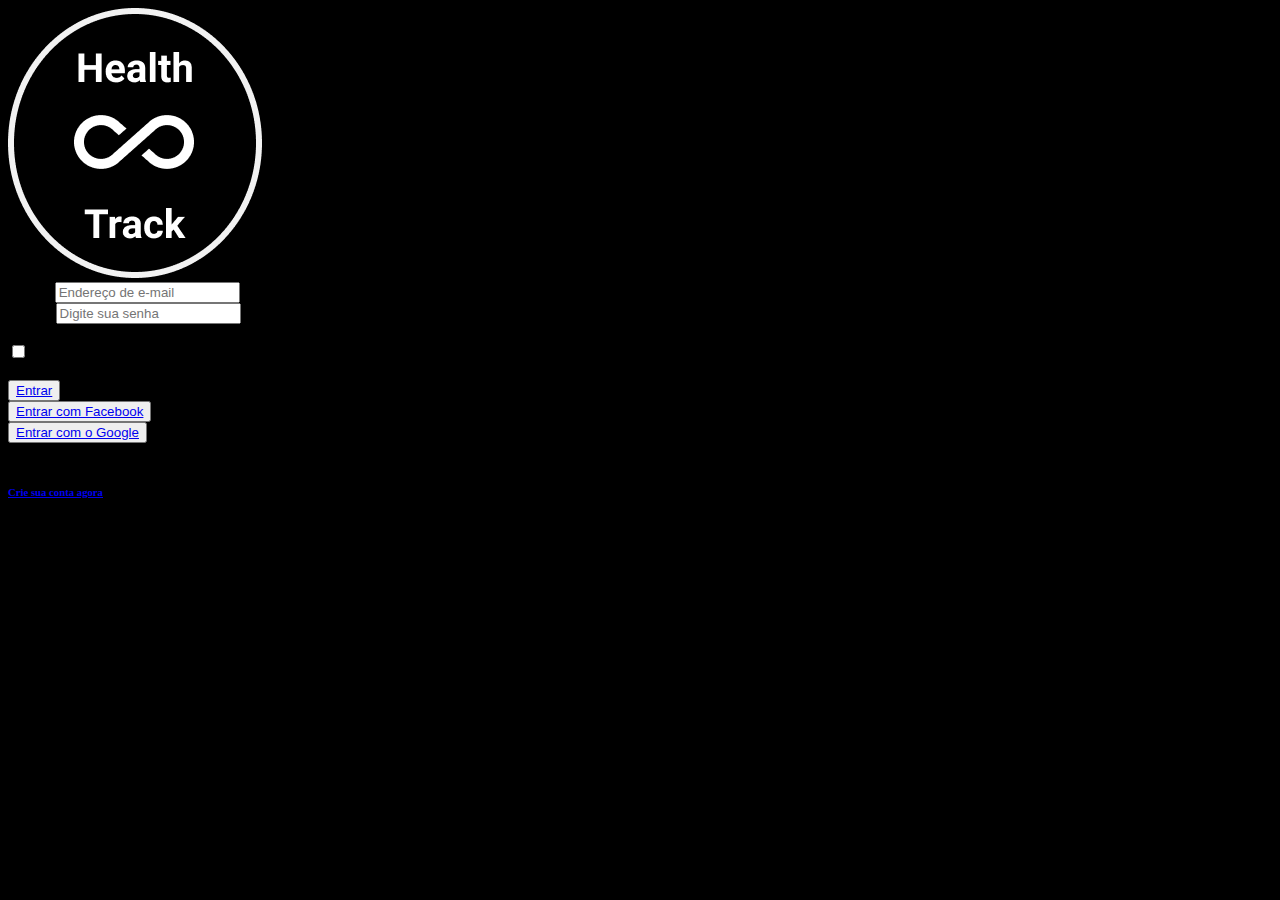
<file: index.html>
<!doctype html>
<html lang="pt-br">
  <head>
    <!-- Required meta tags -->
    <meta charset="utf-8">
    <meta name="viewport" content="width=device-width, initial-scale=1">

    <!-- Bootstrap CSS -->
    <link href="https://cdn.jsdelivr.net/npm/bootstrap@5.0.1/dist/css/bootstrap.min.css" rel="stylesheet" integrity="sha384-+0n0xVW2eSR5OomGNYDnhzAbDsOXxcvSN1TPprVMTNDbiYZCxYbOOl7+AMvyTG2x" crossorigin="anonymous">
    <link rel="stylesheet" href="/index.css">

    <title>Vivaz</title>
  </head>
  <body class="p-3 mb-2 bg-info text-white">
  
  

    <div class="container".text-primary>
    <img src="./unnamed.png" class="rounded mx-auto d-block" alt="Imagem responsiva"



    <form>
      <div>
        <div>
    <div class="mb-3">
          <label for="email">Email:</label>
          <input type="email" class="form-control" placeholder="Endereço de e-mail" id="email">
        </div>  

      <div>
          <label for="pwd">Senha:</label>
          <input type="password" class="form-control" placeholder="Digite sua senha" id="pwd">
      </div> 
    </div>   

    

      <br>
      
      <div>
        <label><input type="checkbox"> Lembrar</label>
      </div>
      
      <br>

    <div class="botoes">
     <div class="d-grid gap-2 col-6 mx-auto">

      <button type="entrar" class="btn btn-light btn-lg" ><a class="text-center text-bg-dark link-dark" href="./main.html">Entrar</button>
      <br>
      
      <button type="facebook" class="btn btn-primary btn-lg "><a class="text-center text-white" href="./emDesenvolvimento.html">Entrar com Facebook</button>
      <br>
      
      <button type="google" class="btn btn-primary btn-lg"><a class="text-center text-white" href="./emDesenvolvimento.html">Entrar com o Google</button>
      </div>
    </div>
    <br>
    

      
      <h6 class="text-center"><a href="./cadastro.html"><u >Crie sua conta agora</u></a></h6>

    </form>

    </div>  
    

    <!-- Optional JavaScript; choose one of the two! -->

    <!-- Option 1: Bootstrap Bundle with Popper -->
    <script src="https://cdn.jsdelivr.net/npm/bootstrap@5.0.1/dist/js/bootstrap.bundle.min.js" integrity="sha384-gtEjrD/SeCtmISkJkNUaaKMoLD0//ElJ19smozuHV6z3Iehds+3Ulb9Bn9Plx0x4" crossorigin="anonymous"></script>

    <!-- Option 2: Separate Popper and Bootstrap JS -->
    <!--
    <script src="https://cdn.jsdelivr.net/npm/@popperjs/core@2.9.2/dist/umd/popper.min.js" integrity="sha384-IQsoLXl5PILFhosVNubq5LC7Qb9DXgDA9i+tQ8Zj3iwWAwPtgFTxbJ8NT4GN1R8p" crossorigin="anonymous"></script>
    <script src="https://cdn.jsdelivr.net/npm/bootstrap@5.0.1/dist/js/bootstrap.min.js" integrity="sha384-Atwg2Pkwv9vp0ygtn1JAojH0nYbwNJLPhwyoVbhoPwBhjQPR5VtM2+xf0Uwh9KtT" crossorigin="anonymous"></script>
    -->
  </body>
</html>
</file>
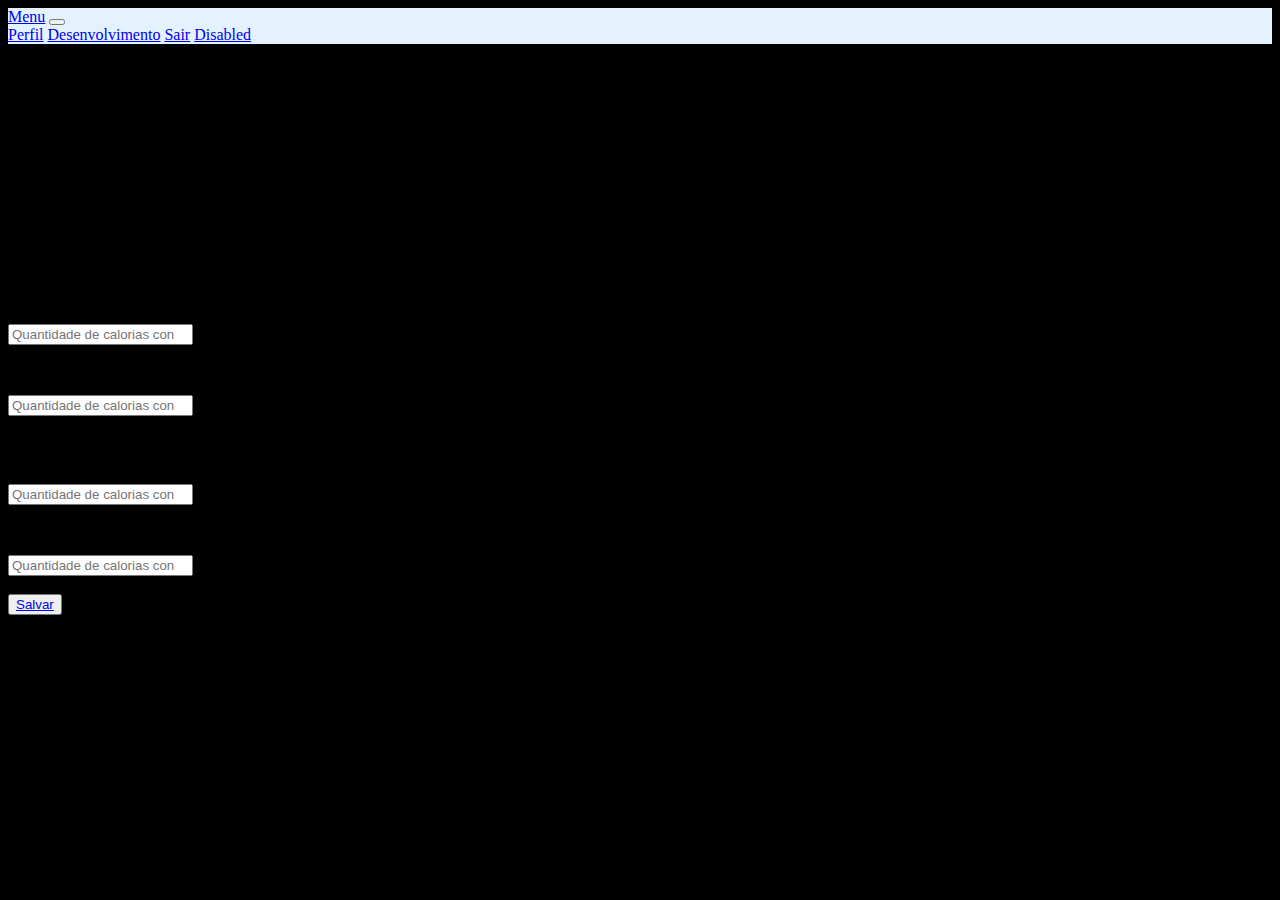
<file: cadastarDieta.html>
<!doctype html>
<html lang="pt-br">
  <head>
    <!-- Required meta tags -->
    <meta charset="utf-8">
    <meta name="viewport" content="width=device-width, initial-scale=1">

    <!-- Bootstrap CSS -->
    <link href="https://cdn.jsdelivr.net/npm/bootstrap@5.0.1/dist/css/bootstrap.min.css" rel="stylesheet" integrity="sha384-+0n0xVW2eSR5OomGNYDnhzAbDsOXxcvSN1TPprVMTNDbiYZCxYbOOl7+AMvyTG2x" crossorigin="anonymous">
    <link rel="stylesheet" href="/index.css">

    <title>Vivaz</title>
  </head>
  <body class="p-3 mb-2 bg-info text-white">
  
  

   
   


<nav class="navbar navbar-light" style="background-color: #e3f2fd; ">
 
  <div class="container-fluid ">
    <a class="navbar-brand" href="#">Menu</a>
    <button class="navbar-toggler" type="button" data-bs-toggle="collapse" data-bs-target="#navbarNavAltMarkup" aria-controls="navbarNavAltMarkup" aria-expanded="false" aria-label="Toggle navigation">
      <span class="navbar-toggler-icon"></span>
    </button>
    <div class="collapse navbar-collapse" id="navbarNavAltMarkup">
      <div class="navbar-nav">
        <a class="nav-link active" aria-current="page" href="./perfil.html">Perfil</a>
        <a class="nav-link" href="./emDesenvolvimentoNavbar.html">Desenvolvimento</a>
        <a class="nav-link" href="./index.html">Sair</a>
        <a class="nav-link disabled" href="#" tabindex="-1" aria-disabled="true">Disabled</a>
      </div>
    </div>
  </div>


</nav>


 <main>
                    <div class="container-fluid px-4">
                        <h1 class="mt-4 text-center">Cadastrar dieta</h1>
                        <ol class="breadcrumb mb-4">
                        
                        </ol>
                        <div class="row">
                            <div class="col-xl-3 col-md-6 " >
                                <div class="card bg-Light text-white mb-4">
                                    <div class="card-body text-black-50 text-center"> Estado</div>
                                    <a class="small text-white stretched-link" href="./main.html"></a>
                                    <div class="card-footer d-flex align-items-center justify-content-between">
                                        
                                        <div class="small text-white"><i class="fas fa-angle-right"></i></div>
                                    </div>
                                </div>
                            </div>
                            <div class="col-xl-3 col-md-6">
                                <div class="card bg-warning text-white mb-4">
                                    <div class="card-body text-center">Exercícios e dietas</div>
                                    <a class="small text-white stretched-link" href="./exercicioEDieta.html"></a>
                                    <div class="card-footer d-flex align-items-center justify-content-between">
                                    
                                        <div class="small text-white"><i class="fas fa-angle-right"></i></div>
                                    </div>
                                </div>
                            </div>
                            <div class="col-xl-3 col-md-6">
                                <div class="card bg-Light text-white mb-4">
                                    <div class="card-body text-center text-black-50">Sono e bem estar</div>
                                     <a class="small text-white stretched-link" href="./sonoEBemEstar.html"></a>
                                    <div class="card-footer d-flex align-items-center justify-content-between">
                                        
                                        <div class="small text-white"><i class="fas fa-angle-right"></i></div>
                                    </div>
                                </div>
                            </div>
                            <div class="col-xl-3 col-md-6">
                                <div class="card bg-Light text-white mb-4">
                                    <div class="card-body text-black-50 text-center">Ciclo</div>
                                     <a class="small text-white stretched-link" href="./ciclo.html"></a>
                                    <div class="card-footer d-flex align-items-center justify-content-between">
                                    
                                        <div class="small text-white"><i class="fas fa-angle-right"></i></div>
                                    </div>
                                </div>
                            </div>
                        </div>
                    

                         <h4 class="text-info text-center text-light">Registre aqui sua dieta</h4>  
                         <br>  
                           <div class="row text-info text-center">
                            <div class="col">
                            <p class="text-light">Quantas calorias de proteina ingeriu?</p>
                             <input type="number" class="form-control" placeholder="Quantidade de calorias consumida" aria-label="number">
                            </div>
                             <div class="col">
                             <p class="text-light">Quantas calorias de carboidratos ingeriu?</p>
                                 <input type="number" class="form-control" placeholder="Quantidade de calorias consumida" aria-label="number">
                             </div>
                        </div>
                        <br>
                          <div class="row text-info text-center">
                            <div class="col">
                            <p class="text-light">Quantas calorias de gordura ingeriu?</p>
                             <input type="number" class="form-control" placeholder="Quantidade de calorias consumida" aria-label="Quantidade de calorias consumida">
                            </div>
                             <div class="col">
                             <p class="text-light">Quantas calorias de fibra ingeriu?</p>
                                 <input type="number" class="form-control" placeholder="Quantidade de calorias consumida" aria-label="number">
                             </div>
                            
                        </div>
                            </div>
                        </div>
                        <br>
                        
                            <div class="d-grid gap-2">
                                 <button type="button" class="btn btn-primary"><a class="text-center text-white" href="./exercicioEDieta.html">Salvar</button>
                             </div>  
                    
</main>



    <!-- Optional JavaScript; choose one of the two! -->

    <!-- Option 1: Bootstrap Bundle with Popper -->
    <script src="https://cdn.jsdelivr.net/npm/bootstrap@5.0.1/dist/js/bootstrap.bundle.min.js" integrity="sha384-gtEjrD/SeCtmISkJkNUaaKMoLD0//ElJ19smozuHV6z3Iehds+3Ulb9Bn9Plx0x4" crossorigin="anonymous"></script>

    <!-- Option 2: Separate Popper and Bootstrap JS -->
    <!--
    <script src="https://cdn.jsdelivr.net/npm/@popperjs/core@2.9.2/dist/umd/popper.min.js" integrity="sha384-IQsoLXl5PILFhosVNubq5LC7Qb9DXgDA9i+tQ8Zj3iwWAwPtgFTxbJ8NT4GN1R8p" crossorigin="anonymous"></script>
    <script src="https://cdn.jsdelivr.net/npm/bootstrap@5.0.1/dist/js/bootstrap.min.js" integrity="sha384-Atwg2Pkwv9vp0ygtn1JAojH0nYbwNJLPhwyoVbhoPwBhjQPR5VtM2+xf0Uwh9KtT" crossorigin="anonymous"></script>
    -->
  </body>
</html>
</file>
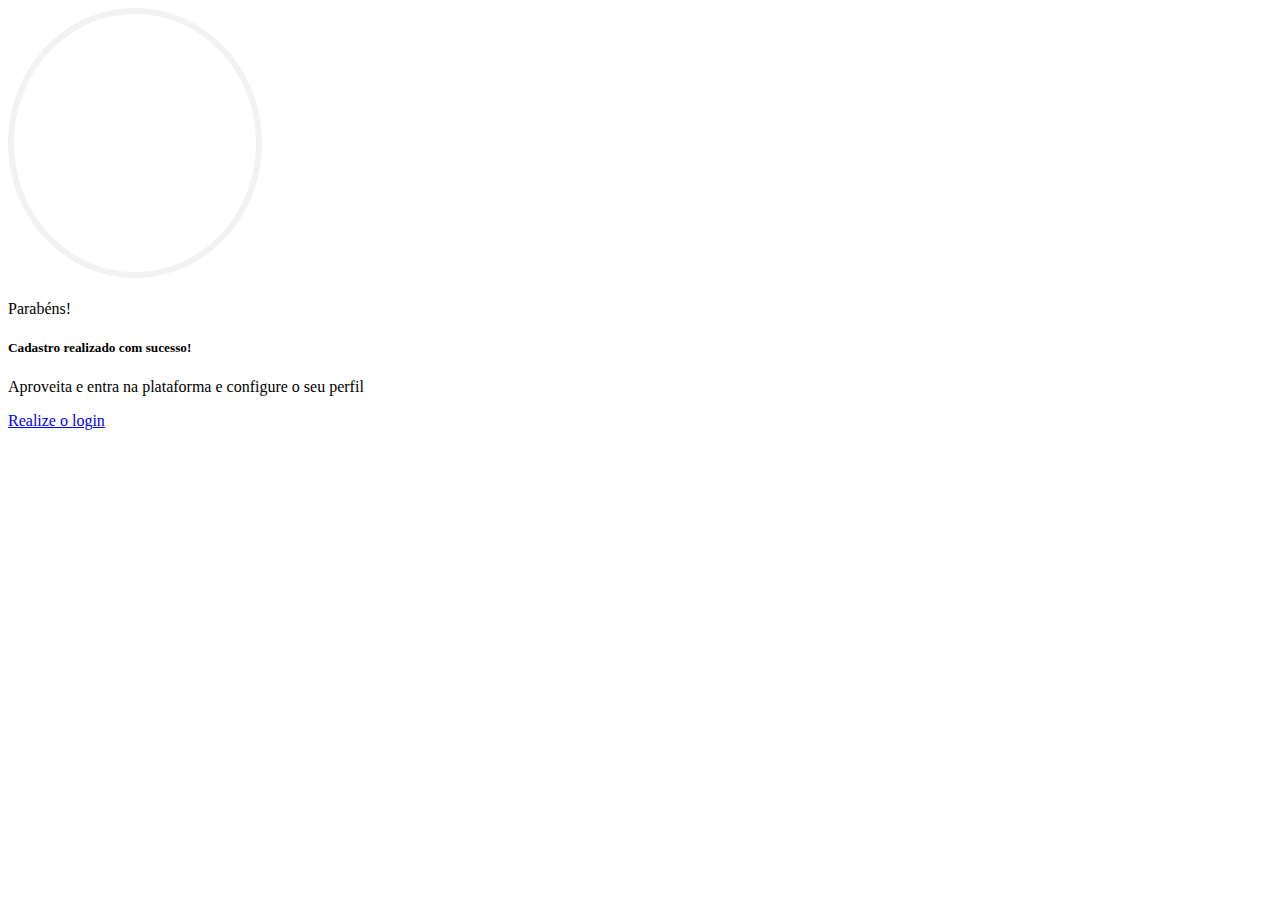
<file: cadastro-finalizado.html>
<!doctype html>
<html lang="pt-br">
  <head>
    <!-- Required meta tags -->
    <meta charset="utf-8">
    <meta name="viewport" content="width=device-width, initial-scale=1">

    <!-- Bootstrap CSS -->
    <link href="https://cdn.jsdelivr.net/npm/bootstrap@5.0.1/dist/css/bootstrap.min.css" rel="stylesheet" integrity="sha384-+0n0xVW2eSR5OomGNYDnhzAbDsOXxcvSN1TPprVMTNDbiYZCxYbOOl7+AMvyTG2x" crossorigin="anonymous">


    <title>Vivaz</title>
  </head>
  <body class="p-3 mb-2 bg-info text-white">
  
  

    <div class="container".text-primary>
    <img src="./unnamed.png" class="rounded mx-auto d-block" alt="Imagem responsiva"



 <div class="position-absolute top-0 start-0 translate-middle .text-info">
 <br>
    <div class="card text-center ">
    <br>
  <div class="card-header text-info">
    Parabéns!
  </div>
  <div class="card-body">
    <h5 class="card-title text-info"  >Cadastro realizado com sucesso!</h5>
    <p class="card-text text-info" >Aproveita e entra na plataforma e configure o seu perfil</p>
    <a href="./index.html" class="btn btn-primary">Realize o login</a>
  </div>
</div>   

    <!-- Optional JavaScript; choose one of the two! -->

    <!-- Option 1: Bootstrap Bundle with Popper -->
    <script src="https://cdn.jsdelivr.net/npm/bootstrap@5.0.1/dist/js/bootstrap.bundle.min.js" integrity="sha384-gtEjrD/SeCtmISkJkNUaaKMoLD0//ElJ19smozuHV6z3Iehds+3Ulb9Bn9Plx0x4" crossorigin="anonymous"></script>

    <!-- Option 2: Separate Popper and Bootstrap JS -->
    <!--
    <script src="https://cdn.jsdelivr.net/npm/@popperjs/core@2.9.2/dist/umd/popper.min.js" integrity="sha384-IQsoLXl5PILFhosVNubq5LC7Qb9DXgDA9i+tQ8Zj3iwWAwPtgFTxbJ8NT4GN1R8p" crossorigin="anonymous"></script>
    <script src="https://cdn.jsdelivr.net/npm/bootstrap@5.0.1/dist/js/bootstrap.min.js" integrity="sha384-Atwg2Pkwv9vp0ygtn1JAojH0nYbwNJLPhwyoVbhoPwBhjQPR5VtM2+xf0Uwh9KtT" crossorigin="anonymous"></script>
    -->
  </body>
</html>
</file>
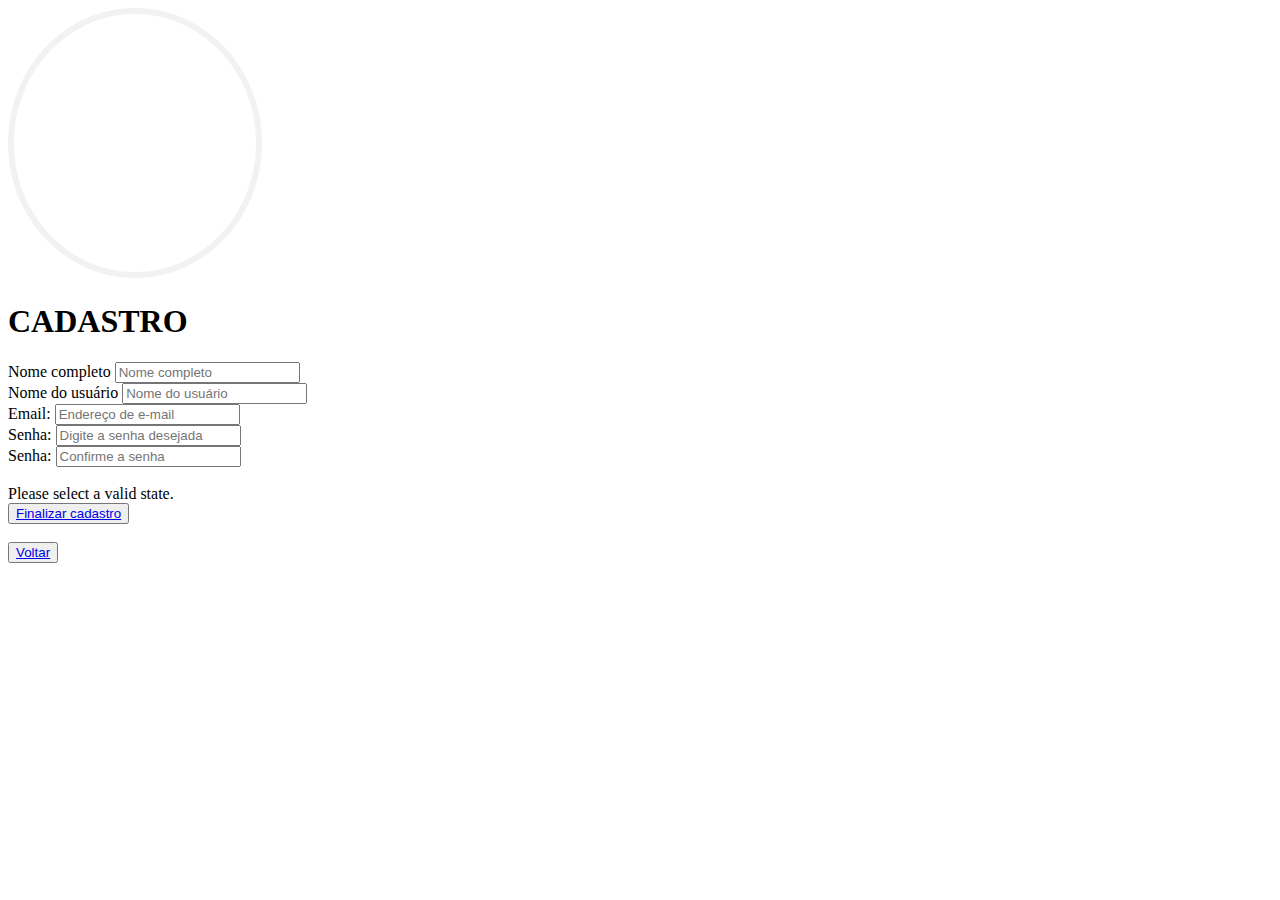
<file: cadastro.html>
<!doctype html>
<html lang="pt-br">
  <head>
    <!-- Required meta tags -->
    <meta charset="utf-8">
    <meta name="viewport" content="width=device-width, initial-scale=1">

    <!-- Bootstrap CSS -->
    <link href="https://cdn.jsdelivr.net/npm/bootstrap@5.0.1/dist/css/bootstrap.min.css" rel="stylesheet" integrity="sha384-+0n0xVW2eSR5OomGNYDnhzAbDsOXxcvSN1TPprVMTNDbiYZCxYbOOl7+AMvyTG2x" crossorigin="anonymous">


    <title>Vivaz</title>
  </head>
  <body class="p-3 mb-2 bg-info text-white">
  
  

    <div class="container".text-primary>
    <img src="./unnamed.png" class="rounded mx-auto d-block" alt="Imagem responsiva"


    <form>

     <h1 class="text-center">CADASTRO</h1>
      <div>
        <div>
<form class="row g-3 needs-validation" novalidate>
    <div class="mb-3">
          <label for="validationNome" class="form-label" >Nome completo</label>
          <input type="text" class="form-control" placeholder="Nome completo" id="validationNome">
        </div>  

     <div class="mb-3">
          <label for="validationNomeUsuario" "form-label">Nome do usuário</label>
          <input type="text" class="form-control" placeholder="Nome do usuário" id="validationNomeUsuario">
        </div>      

    <div class="mb-3">
          <label for="email">Email:</label>
          <input type="email" class="form-control"  placeholder="Endereço de e-mail" id="email">
        </div>  

      <div>
          <label for="pwd">Senha:</label>
          <input type="password" class="form-control"  placeholder="Digite a senha desejada" id="pwd">
      </div> 
      <div>
          <label for="pwd">Senha:</label>
          <input type="password" class="form-control"  placeholder="Confirme a senha" id="pwd">
      </div> 
    </div>  
    <br> 

     <div class="invalid-feedback">
      Please select a valid state.
    </div>


   
    <div class="d-grid gap-2 col-6 mx-auto">

      <button type="submit" class="btn btn-light btn-lg" "b-3" ><a class="text-center link-dark" href="./cadastro-finalizado.html">Finalizar cadastro</button>
      <br>
    </div>
 </form>   
    <br>



<div class="d-grid gap-2 col-6 mx-auto ">  
  <button type="entrar" class="btn btn-light btn-lg" ><a class="text-center link-dark" href="./index.html"><u>Voltar</u></a></button>
</div>
    


    </form>

    </div>  
    

    <!-- Optional JavaScript; choose one of the two! -->

    <!-- Option 1: Bootstrap Bundle with Popper -->
    <script src="https://cdn.jsdelivr.net/npm/bootstrap@5.0.1/dist/js/bootstrap.bundle.min.js" integrity="sha384-gtEjrD/SeCtmISkJkNUaaKMoLD0//ElJ19smozuHV6z3Iehds+3Ulb9Bn9Plx0x4" crossorigin="anonymous"></script>

    <!-- Option 2: Separate Popper and Bootstrap JS -->
    <!--
    <script src="https://cdn.jsdelivr.net/npm/@popperjs/core@2.9.2/dist/umd/popper.min.js" integrity="sha384-IQsoLXl5PILFhosVNubq5LC7Qb9DXgDA9i+tQ8Zj3iwWAwPtgFTxbJ8NT4GN1R8p" crossorigin="anonymous"></script>
    <script src="https://cdn.jsdelivr.net/npm/bootstrap@5.0.1/dist/js/bootstrap.min.js" integrity="sha384-Atwg2Pkwv9vp0ygtn1JAojH0nYbwNJLPhwyoVbhoPwBhjQPR5VtM2+xf0Uwh9KtT" crossorigin="anonymous"></script>
    -->
  </body>
</html>
</file>
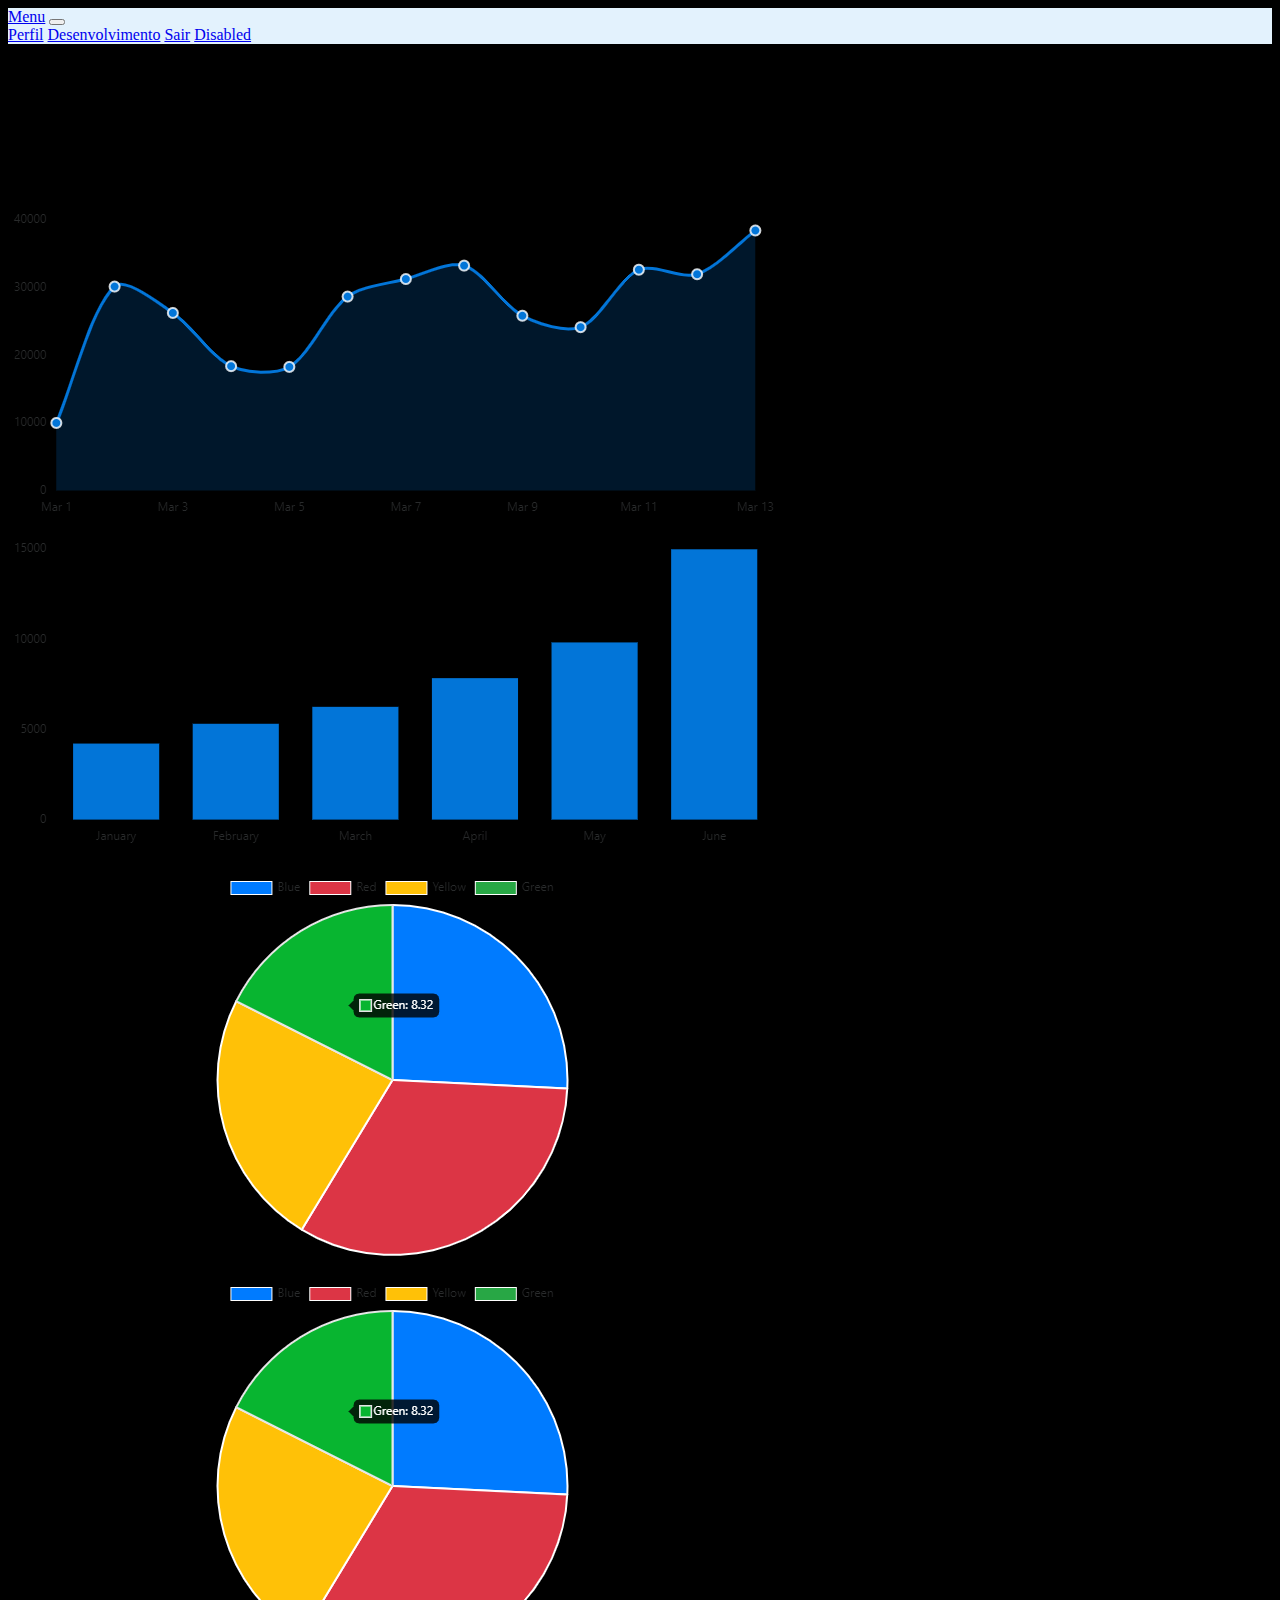
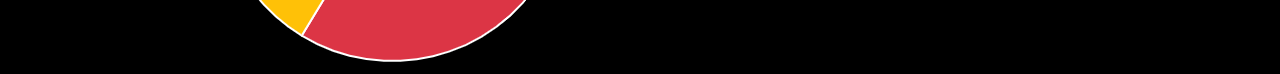
<file: ciclo.html>
<!doctype html>
<html lang="pt-br">
  <head>
    <!-- Required meta tags -->
    <meta charset="utf-8">
    <meta name="viewport" content="width=device-width, initial-scale=1">

    <!-- Bootstrap CSS -->
    <link href="https://cdn.jsdelivr.net/npm/bootstrap@5.0.1/dist/css/bootstrap.min.css" rel="stylesheet" integrity="sha384-+0n0xVW2eSR5OomGNYDnhzAbDsOXxcvSN1TPprVMTNDbiYZCxYbOOl7+AMvyTG2x" crossorigin="anonymous">
    <link rel="stylesheet" href="/index.css">

    <title>Vivaz</title>
  </head>
  <body class="p-3 mb-2 bg-info text-white">
  
  

   
   


<nav class="navbar navbar-light" style="background-color: #e3f2fd; ">
 
  <div class="container-fluid ">
    <a class="navbar-brand" href="#">Menu</a>
    <button class="navbar-toggler" type="button" data-bs-toggle="collapse" data-bs-target="#navbarNavAltMarkup" aria-controls="navbarNavAltMarkup" aria-expanded="false" aria-label="Toggle navigation">
      <span class="navbar-toggler-icon"></span>
    </button>
    <div class="collapse navbar-collapse" id="navbarNavAltMarkup">
      <div class="navbar-nav">
        <a class="nav-link active" aria-current="page" href="./perfil.html">Perfil</a>
        <a class="nav-link" href="./emDesenvolvimentoNavbar.html">Desenvolvimento</a>
        <a class="nav-link" href="./index.html">Sair</a>
        <a class="nav-link disabled" href="#" tabindex="-1" aria-disabled="true">Disabled</a>
      </div>
    </div>
  </div>


</nav>


 <main>
                    <div class="container-fluid px-4">
                        <h1 class="mt-4 text-center">Ciclo</h1>
                        <ol class="breadcrumb mb-4">
                           
                        </ol>
                        <div class="row">
                            <div class="col-xl-3 col-md-6 " >
                                <div class="card bg-Light text-white mb-4">
                                    <div class="card-body text-center text-black-50"> Estado</div>
                                    <a class="small text-white stretched-link" href="./main.html"></a>
                                    <div class="card-footer d-flex align-items-center justify-content-between">
                                        
                                        <div class="small text-white"><i class="fas fa-angle-right"></i></div>
                                    </div>
                                </div>
                            </div>
                            <div class="col-xl-3 col-md-6">
                                <div class="card bg-Light text-white mb-4">
                                    <div class="card-body text-black-50 text-center">Exercícios e dietas</div>
                                    <a class="small text-white stretched-link" href="./exercicioEDieta.html"></a>
                                    <div class="card-footer d-flex align-items-center justify-content-between">
                                       
                                        <div class="small text-white"><i class="fas fa-angle-right"></i></div>
                                    </div>
                                </div>
                            </div>
                            <div class="col-xl-3 col-md-6">
                                <div class="card bg-Light text-white mb-4">
                                    <div class="card-body text-center text-black-50">Sono e bem estar</div>
                                    <div class="card-footer d-flex align-items-center justify-content-between">
                                     <a class="small text-white stretched-link" href="./sonoEBemEstar.html"></a>
                                        
                                        <div class="small text-white"><i class="fas fa-angle-right"></i></div>
                                    </div>
                                </div>
                            </div>
                            <div class="col-xl-3 col-md-6">
                                <div class="card bg-danger text-white mb-4">
                                    <div class="card-body TEXT text-center">Ciclo</div>
                                     <a class="small text-white stretched-link" href="./ciclo.html"></a>
                                    <div class="card-footer d-flex align-items-center justify-content-between">
                                       
                                        <div class="small text-white"><i class="fas fa-angle-right"></i></div>
                                    </div>
                                </div>
                            </div>
                        </div>
                        <div class="row">
                            <div class="col-xl-6">
                                <div class="card mb-4">
                                    <div class="card-header text-info text-center">
                                        <i class="fas fa-chart-area me-1 "></i>
                                        Exercícios
                                    </div>
                                    <div class="card-body"> <img src="./download (1).png" class="img-fluid ${3|rounded-top,rounded-right,rounded-bottom,rounded-left,rounded-circle,|}" alt=""><canvas id="myAreaChart" width="100%" height="40"></canvas></div>
                                </div>
                            </div>
                            <div class="col-xl-6 text-info">
                                <div class="card mb-4">
                                    <div class="card-header text-info text-center">
                                        <i class="fas fa-chart-bar me-1"></i>
                                        Meta de sono
                                    </div>
                                    <div class="card-body"> <img src="./download (2).png" class="img-fluid ${3|rounded-top,rounded-right,rounded-bottom,rounded-left,rounded-circle,|} " alt=""><canvas id="myBarChart" width="100%" height="40"></canvas></div>
                                </div>
                            </div>
                        </div>

                        <div class="row">
                            <div class="col-xl-6">
                                <div class="card mb-4">
                                    <div class="card-header text-info text-center">
                                        <i class="fas fa-chart-area me-1 "></i>
                                        Dieta
                                    </div>
                                    <div class="card-body"> <img src="./download (3).png" class="img-fluid ${3|rounded-top,rounded-right,rounded-bottom,rounded-left,rounded-circle,|}" alt=""><canvas id="myAreaChart" width="100%" height="40"></canvas></div>
                                </div>
                            </div>
                            <div class="col-xl-6 text-info">
                                <div class="card mb-4">
                                    <div class="card-header text-info text-center">
                                        <i class="fas fa-chart-bar me-1"></i>
                                        Ciclo
                                    </div>
                                    <div class="card-body"> <img src="./download (3).png" class="img-fluid ${3|rounded-top,rounded-right,rounded-bottom,rounded-left,rounded-circle,|} " alt=""><canvas id="myBarChart" width="100%" height="40"></canvas></div>
                                </div>
                            </div>
                        </div>
                    



                </main>
              

    <!-- Optional JavaScript; choose one of the two! -->

    <!-- Option 1: Bootstrap Bundle with Popper -->
    <script src="https://cdn.jsdelivr.net/npm/bootstrap@5.0.1/dist/js/bootstrap.bundle.min.js" integrity="sha384-gtEjrD/SeCtmISkJkNUaaKMoLD0//ElJ19smozuHV6z3Iehds+3Ulb9Bn9Plx0x4" crossorigin="anonymous"></script>

    <!-- Option 2: Separate Popper and Bootstrap JS -->
    <!--
    <script src="https://cdn.jsdelivr.net/npm/@popperjs/core@2.9.2/dist/umd/popper.min.js" integrity="sha384-IQsoLXl5PILFhosVNubq5LC7Qb9DXgDA9i+tQ8Zj3iwWAwPtgFTxbJ8NT4GN1R8p" crossorigin="anonymous"></script>
    <script src="https://cdn.jsdelivr.net/npm/bootstrap@5.0.1/dist/js/bootstrap.min.js" integrity="sha384-Atwg2Pkwv9vp0ygtn1JAojH0nYbwNJLPhwyoVbhoPwBhjQPR5VtM2+xf0Uwh9KtT" crossorigin="anonymous"></script>
    -->
  </body>
</html>
</file>
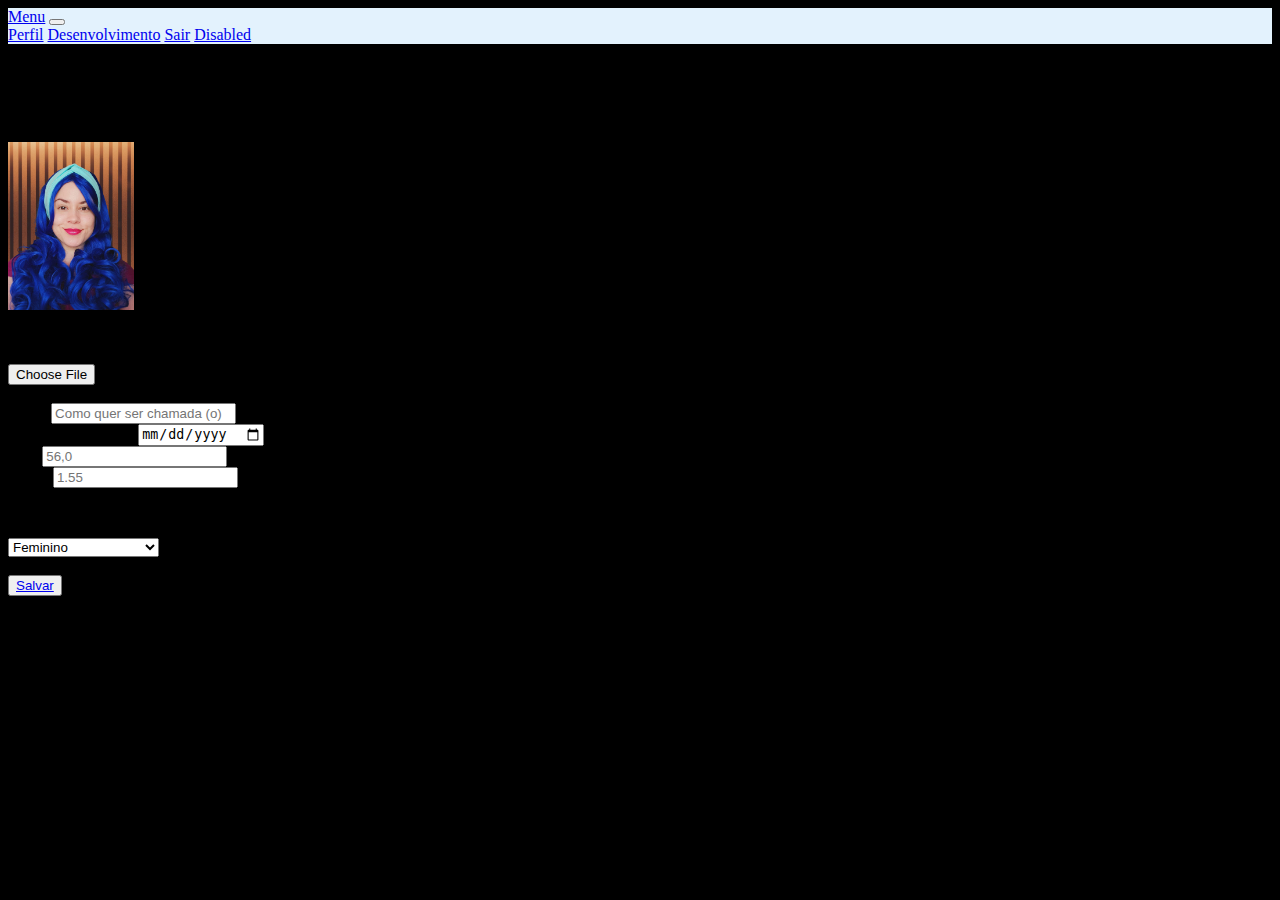
<file: editandoPerfil.html>
<!doctype html>
<html lang="pt-br">
  <head>
    <!-- Required meta tags -->
    <meta charset="utf-8">
    <meta name="viewport" content="width=device-width, initial-scale=1">

    <!-- Bootstrap CSS -->
    <link href="https://cdn.jsdelivr.net/npm/bootstrap@5.0.1/dist/css/bootstrap.min.css" rel="stylesheet" integrity="sha384-+0n0xVW2eSR5OomGNYDnhzAbDsOXxcvSN1TPprVMTNDbiYZCxYbOOl7+AMvyTG2x" crossorigin="anonymous">
    <link rel="stylesheet" href="/index.css">

    <title>Vivaz</title>
  </head>
  <body class="p-3 mb-2 bg-info text-white">
  

<nav class="navbar navbar-light" style="background-color: #e3f2fd;">
 
  <div class="container-fluid">
    <a class="navbar-brand" href="./main.html">Menu</a>
    <button class="navbar-toggler" type="button" data-bs-toggle="collapse" data-bs-target="#navbarNavAltMarkup" aria-controls="navbarNavAltMarkup" aria-expanded="false" aria-label="Toggle navigation">
      <span class="navbar-toggler-icon"></span>
    </button>
    <div class="collapse navbar-collapse" id="navbarNavAltMarkup">
      <div class="navbar-nav">
        <a class="nav-link active" aria-current="page" href="#">Perfil</a>
        <a class="nav-link" href="./emDesenvolvimentoNavbar.html">Desenvolvimento</a>
        <a class="nav-link" href="./index.html">Sair</a>
        <a class="nav-link disabled" href="#" tabindex="-1" aria-disabled="true">Disabled</a>
      </div>
    </div>
  </div>

</nav>

<br>

<h1 class="mt-4 text-center">Perfil</h1>

  
  <img src="./fundo.png" class="rounded rounded-circle r mx-auto d-block "  alt="Imagem responsiva" style= "max-width: 10%;  border: 1px solid write"  >
  <br>

<div class="container-fluid"


    <div class="input-group">
    <p>Imagem de perfil </p>
      <input type="file" class="form-control" id="inputGroupFile04" aria-describedby="inputGroupFileAddon04" aria-label="Upload">
     
    </div>
    <br>
    <div class="mb-3">
      <label for="formGroupExampleInput" class="form-label">Nome</label>
      <input type="text" class="form-control" id="formGroupExampleInput" placeholder="Como quer ser chamada (o)">
    </div>

    <div class="mb-3">
      <label for="formGroupExampleInput" class="form-label">Data de nascimento</label>
      <input type="date" class="form-control" id="formGroupExampleInput" placeholder="Data de nascimento">
    </div>
    <div class="mb-3">
      <label for="formGroupExampleInput2" class="form-label">Peso</label>
      <input type="number" class="form-control" id="formGroupExampleInput2" placeholder="56,0">
    </div>
    <div class="mb-3">
      <label for="formGroupExampleInput2" class="form-label">Altura</label>
      <input type="number" class="form-control" id="formGroupExampleInput3" placeholder="1.55">
    </div>


   <div class="form-floating">
   <p> Genero </p>
  <select class="form-select" id="floatingSelect" aria-label="Floating label select example">
    <option selected>Feminino</option>
    <option value="1">Masculino</option>
    <option value="2">Outros</option>
    <option value="3">Prefiro não responder</option>
  </select>
  
</div>
<br>
   

<div class="d-grid gap-2">
    <button type="button" class="btn btn-primary btn-lg"><a class="text-center text-white" href="./perfil.html">Salvar</button>
</div>
</div>
  

<br>






    <!-- Optional JavaScript; choose one of the two! -->

    <!-- Option 1: Bootstrap Bundle with Popper -->
    <script src="https://cdn.jsdelivr.net/npm/bootstrap@5.0.1/dist/js/bootstrap.bundle.min.js" integrity="sha384-gtEjrD/SeCtmISkJkNUaaKMoLD0//ElJ19smozuHV6z3Iehds+3Ulb9Bn9Plx0x4" crossorigin="anonymous"></script>

    <!-- Option 2: Separate Popper and Bootstrap JS -->
    <!--
    <script src="https://cdn.jsdelivr.net/npm/@popperjs/core@2.9.2/dist/umd/popper.min.js" integrity="sha384-IQsoLXl5PILFhosVNubq5LC7Qb9DXgDA9i+tQ8Zj3iwWAwPtgFTxbJ8NT4GN1R8p" crossorigin="anonymous"></script>
    <script src="https://cdn.jsdelivr.net/npm/bootstrap@5.0.1/dist/js/bootstrap.min.js" integrity="sha384-Atwg2Pkwv9vp0ygtn1JAojH0nYbwNJLPhwyoVbhoPwBhjQPR5VtM2+xf0Uwh9KtT" crossorigin="anonymous"></script>
    -->
  </body>
</html>
</file>
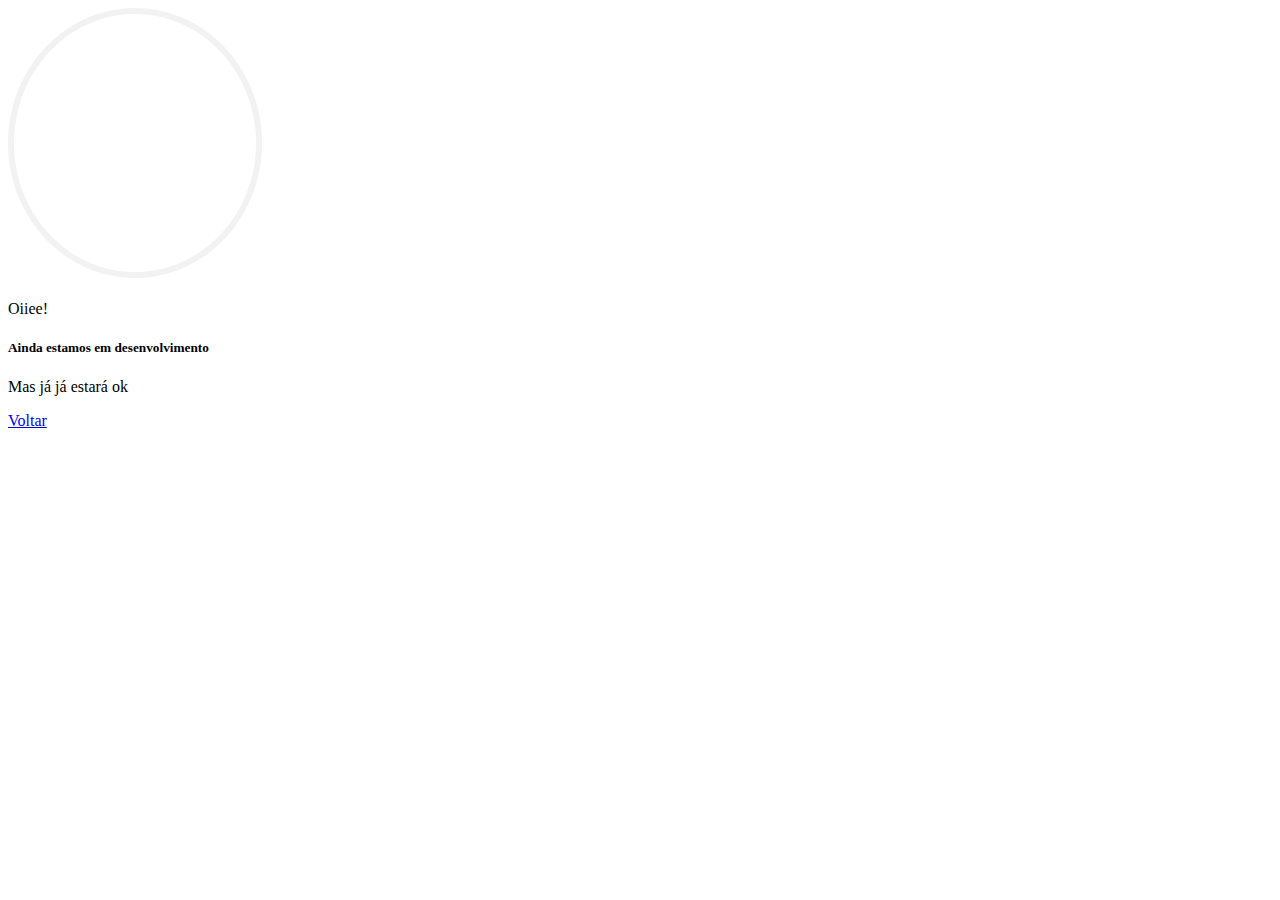
<file: emDesenvolvimento.html>
<!doctype html>
<html lang="pt-br">
  <head>
    <!-- Required meta tags -->
    <meta charset="utf-8">
    <meta name="viewport" content="width=device-width, initial-scale=1">

    <!-- Bootstrap CSS -->
    <link href="https://cdn.jsdelivr.net/npm/bootstrap@5.0.1/dist/css/bootstrap.min.css" rel="stylesheet" integrity="sha384-+0n0xVW2eSR5OomGNYDnhzAbDsOXxcvSN1TPprVMTNDbiYZCxYbOOl7+AMvyTG2x" crossorigin="anonymous">


    <title>Vivaz</title>
  </head>
  <body class="p-3 mb-2 bg-info text-white">
  
  

    <div class="container".text-primary>
    <img src="./unnamed.png" class="rounded mx-auto d-block" alt="Imagem responsiva"



 <div class="position-absolute top-0 start-0 translate-middle .text-info">
 <br>
    <div class="card text-center ">
    <br>
  <div class="card-header text-info">
    Oiiee!
  </div>
  <div class="card-body">
    <h5 class="card-title text-info"  >Ainda estamos em desenvolvimento</h5>
    <p class="card-text text-info" >Mas já já estará ok</p>
    <a href="./index.html" class="btn btn-primary">Voltar</a>
  </div>
</div>   

    <!-- Optional JavaScript; choose one of the two! -->

    <!-- Option 1: Bootstrap Bundle with Popper -->
    <script src="https://cdn.jsdelivr.net/npm/bootstrap@5.0.1/dist/js/bootstrap.bundle.min.js" integrity="sha384-gtEjrD/SeCtmISkJkNUaaKMoLD0//ElJ19smozuHV6z3Iehds+3Ulb9Bn9Plx0x4" crossorigin="anonymous"></script>

    <!-- Option 2: Separate Popper and Bootstrap JS -->
    <!--
    <script src="https://cdn.jsdelivr.net/npm/@popperjs/core@2.9.2/dist/umd/popper.min.js" integrity="sha384-IQsoLXl5PILFhosVNubq5LC7Qb9DXgDA9i+tQ8Zj3iwWAwPtgFTxbJ8NT4GN1R8p" crossorigin="anonymous"></script>
    <script src="https://cdn.jsdelivr.net/npm/bootstrap@5.0.1/dist/js/bootstrap.min.js" integrity="sha384-Atwg2Pkwv9vp0ygtn1JAojH0nYbwNJLPhwyoVbhoPwBhjQPR5VtM2+xf0Uwh9KtT" crossorigin="anonymous"></script>
    -->
  </body>
</html>
</file>
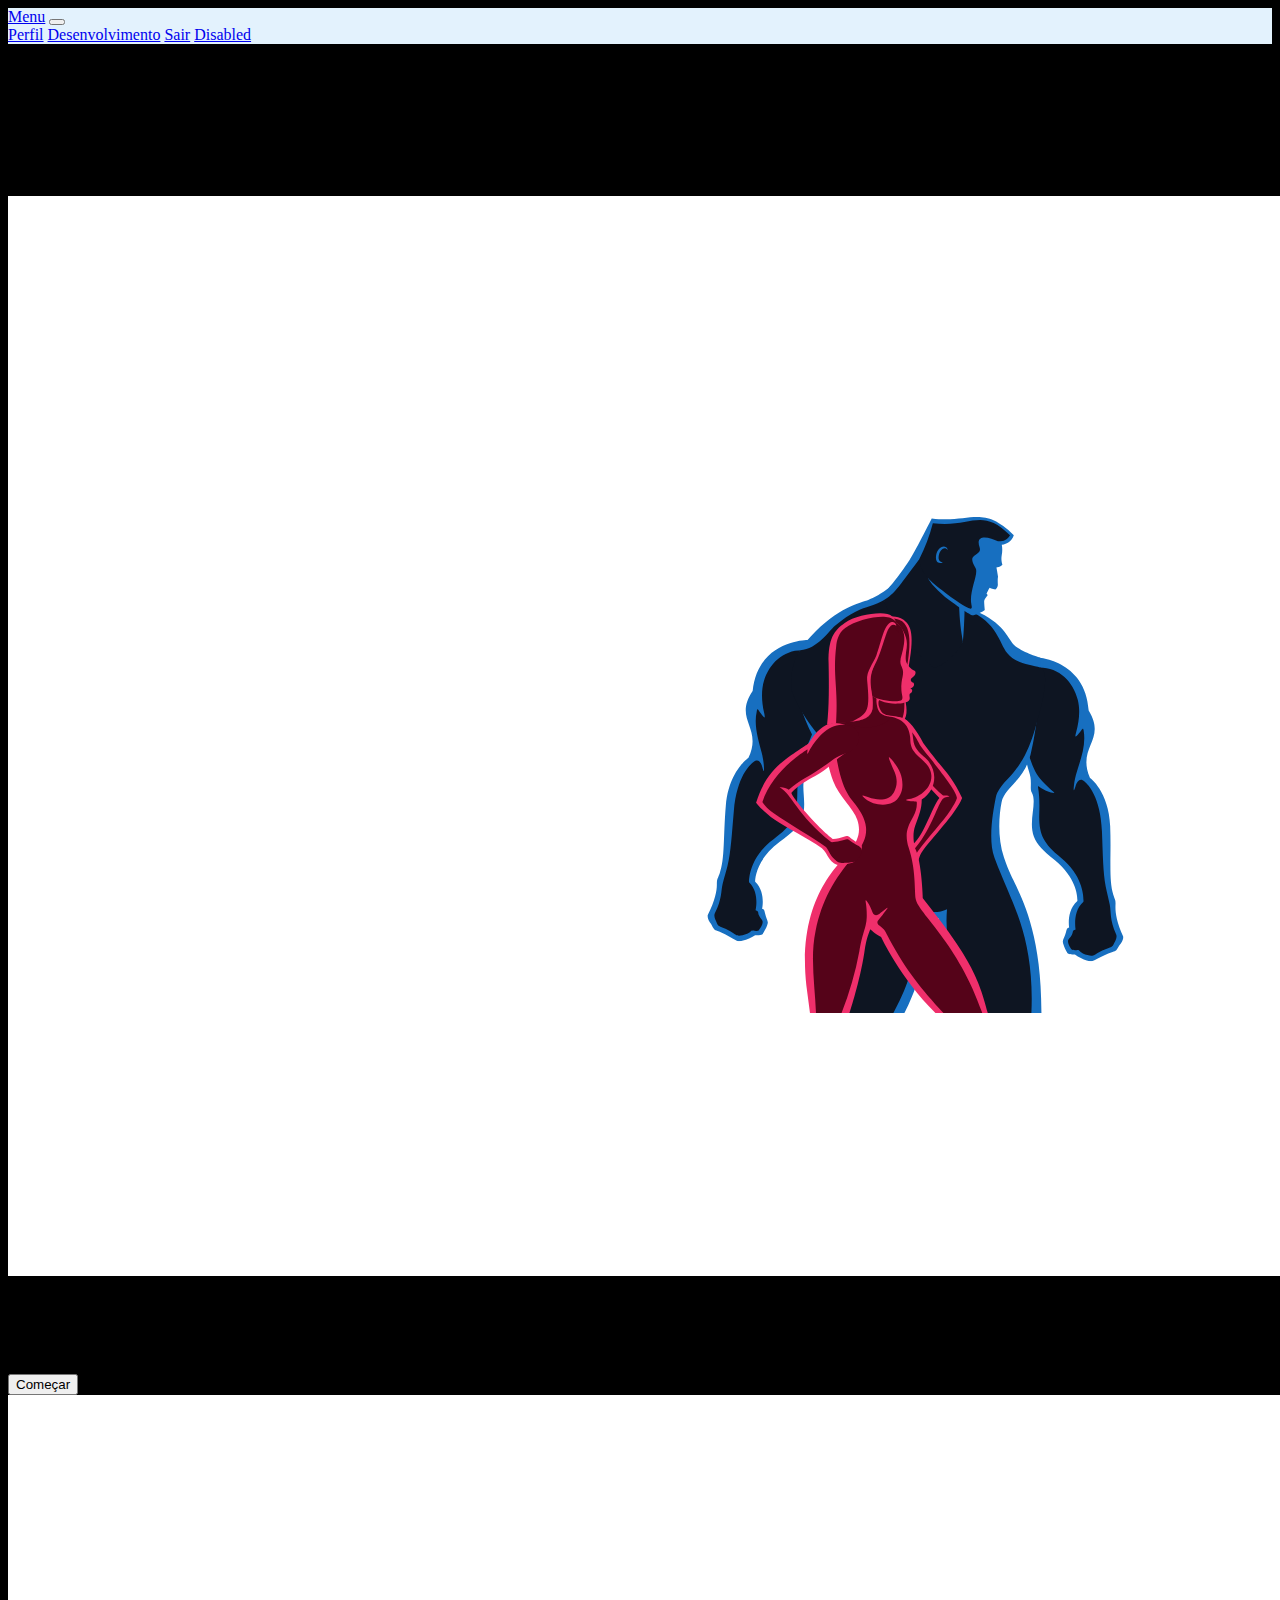
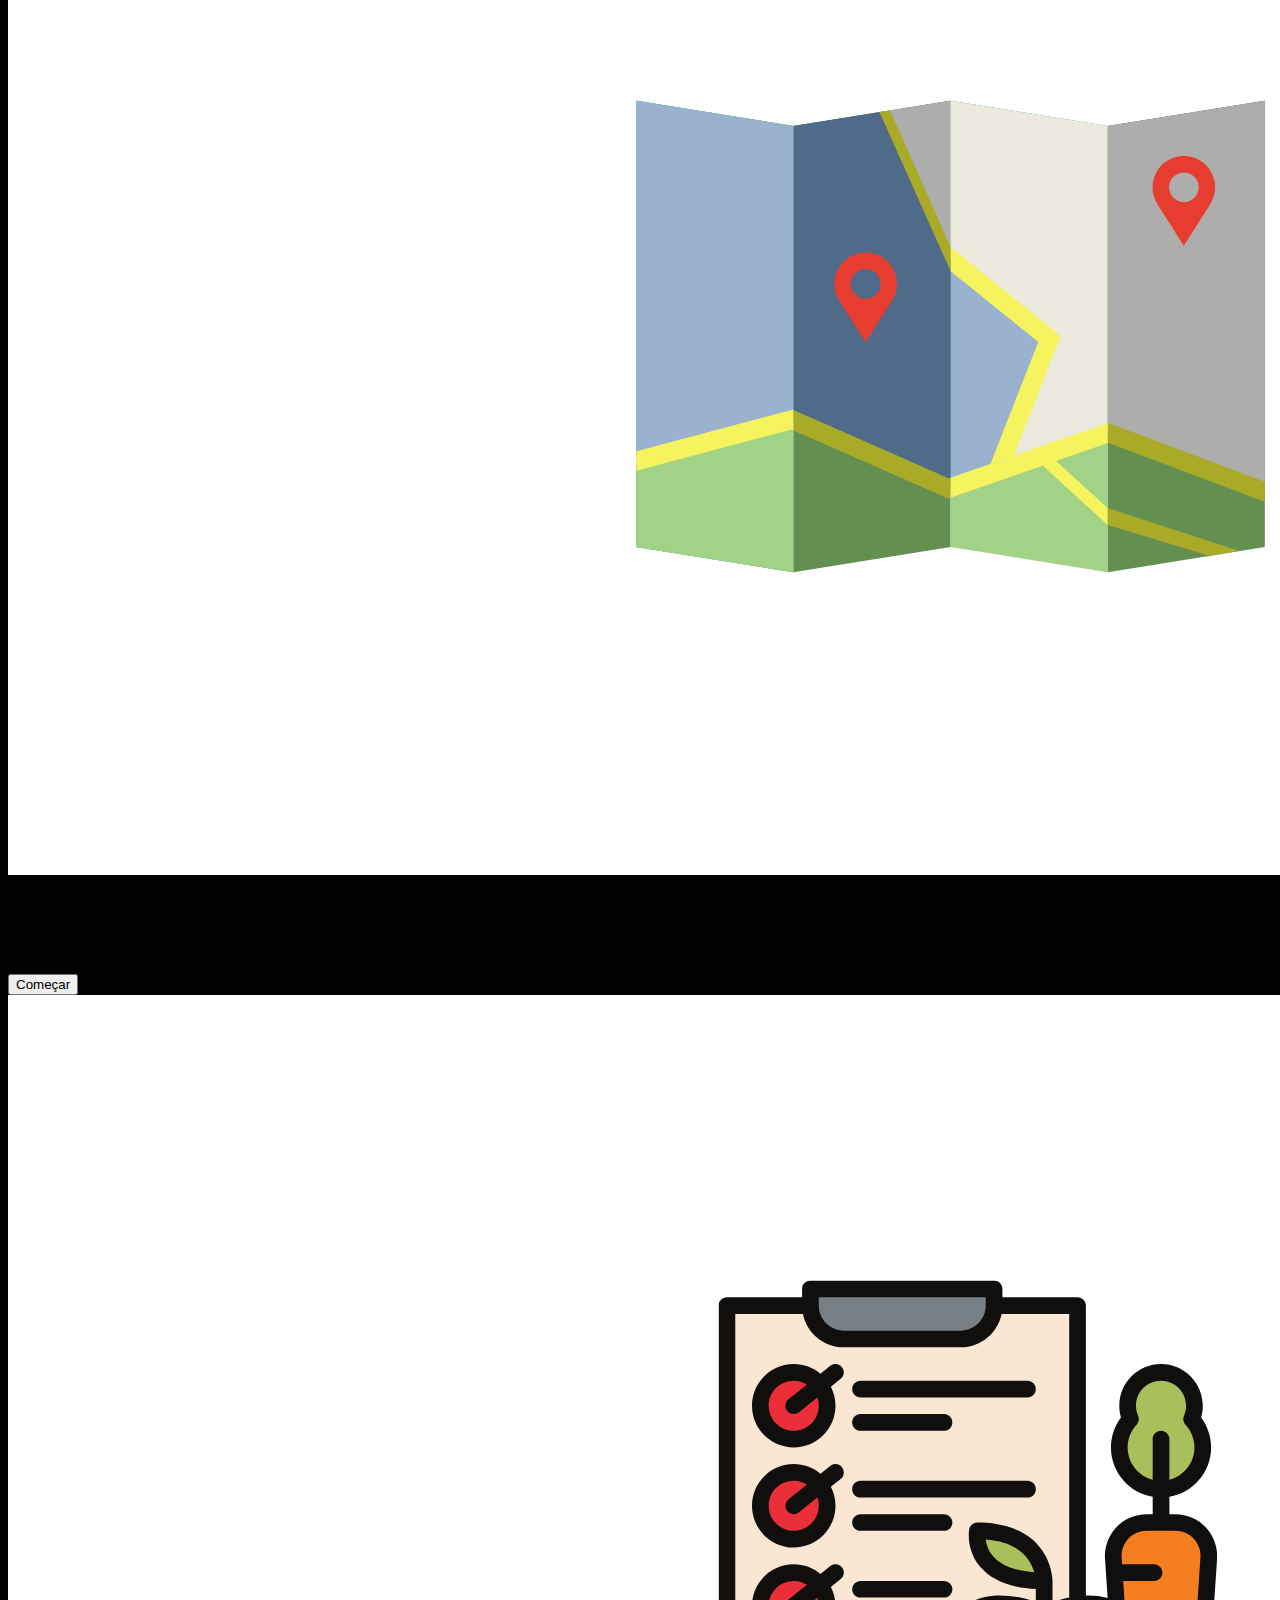
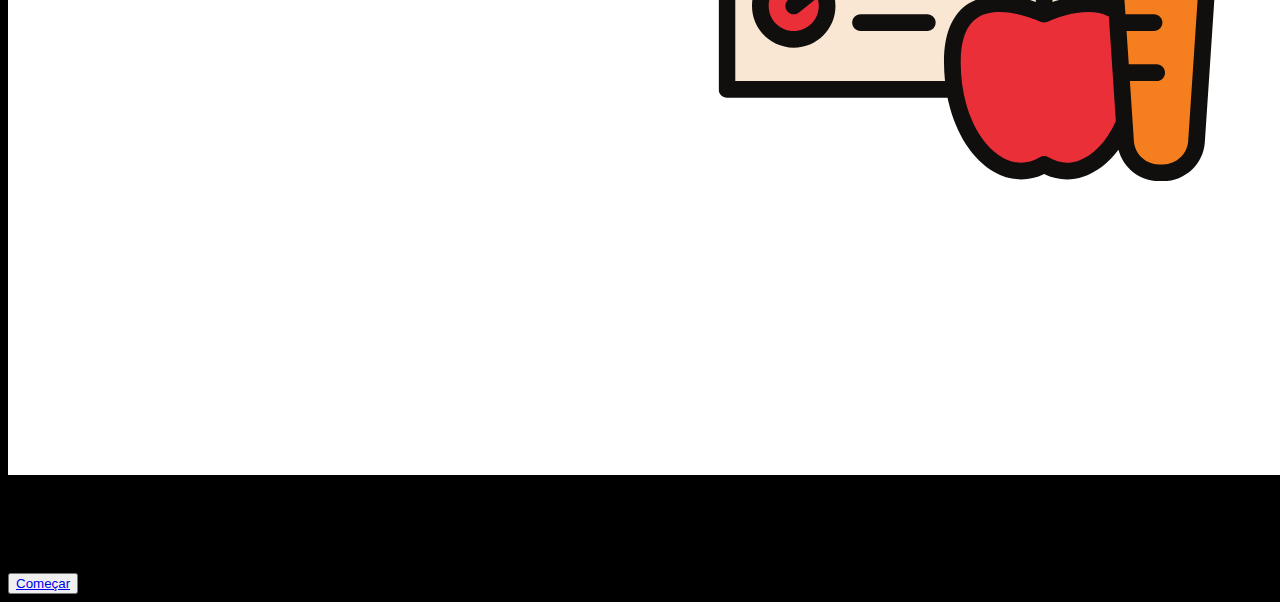
<file: exercicioEDieta.html>
<!doctype html>
<html lang="pt-br">
  <head>
    <!-- Required meta tags -->
    <meta charset="utf-8">
    <meta name="viewport" content="width=device-width, initial-scale=1">

    <!-- Bootstrap CSS -->
    <link href="https://cdn.jsdelivr.net/npm/bootstrap@5.0.1/dist/css/bootstrap.min.css" rel="stylesheet" integrity="sha384-+0n0xVW2eSR5OomGNYDnhzAbDsOXxcvSN1TPprVMTNDbiYZCxYbOOl7+AMvyTG2x" crossorigin="anonymous">
    <link rel="stylesheet" href="/index.css">

    <title>Vivaz</title>
  </head>
  <body class="p-3 mb-2 bg-info text-white">
  
  

   
   


<nav class="navbar navbar-light" style="background-color: #e3f2fd; ">
 
  <div class="container-fluid ">
    <a class="navbar-brand" href="#">Menu</a>
    <button class="navbar-toggler" type="button" data-bs-toggle="collapse" data-bs-target="#navbarNavAltMarkup" aria-controls="navbarNavAltMarkup" aria-expanded="false" aria-label="Toggle navigation">
      <span class="navbar-toggler-icon"></span>
    </button>
    <div class="collapse navbar-collapse" id="navbarNavAltMarkup">
      <div class="navbar-nav">
        <a class="nav-link active" aria-current="page" href="./perfil.html">Perfil</a>
        <a class="nav-link" href="./emDesenvolvimentoNavbar.html">Desenvolvimento</a>
        <a class="nav-link" href="./index.html">Sair</a>
        <a class="nav-link disabled" href="#" tabindex="-1" aria-disabled="true">Disabled</a>
      </div>
    </div>
  </div>


</nav>


 <main>
                    <div class="container-fluid px-4">
                        <h1 class="mt-4 text-center">Exercicio e dieta</h1>
                        <ol class="breadcrumb mb-4">
                        
                        </ol>
                        <div class="row">
                            <div class="col-xl-3 col-md-6 " >
                                <div class="card bg-Light text-white mb-4">
                                    <div class="card-body text-black-50 text-center"> Estado</div>
                                    <a class="small text-white stretched-link" href="./main.html"></a>
                                    <div class="card-footer d-flex align-items-center justify-content-between">
                                        
                                        <div class="small text-white"><i class="fas fa-angle-right"></i></div>
                                    </div>
                                </div>
                            </div>
                            <div class="col-xl-3 col-md-6">
                                <div class="card bg-warning text-white mb-4">
                                    <div class="card-body text-center">Exercícios e dietas</div>
                                    <a class="small text-white stretched-link" href="./exercicioEDieta.html"></a>
                                    <div class="card-footer d-flex align-items-center justify-content-between">
                                    
                                        <div class="small text-white"><i class="fas fa-angle-right"></i></div>
                                    </div>
                                </div>
                            </div>
                            <div class="col-xl-3 col-md-6">
                                <div class="card bg-Light text-white mb-4">
                                    <div class="card-body text-center text-black-50">Sono e bem estar</div>
                                     <a class="small text-white stretched-link" href="./sonoEBemEstar.html"></a>
                                    <div class="card-footer d-flex align-items-center justify-content-between">
                                        
                                        <div class="small text-white"><i class="fas fa-angle-right"></i></div>
                                    </div>
                                </div>
                            </div>
                            <div class="col-xl-3 col-md-6">
                                <div class="card bg-Light text-white mb-4">
                                    <div class="card-body text-black-50 text-center">Ciclo</div>
                                     <a class="small text-white stretched-link" href="./ciclo.html"></a>
                                    <div class="card-footer d-flex align-items-center justify-content-between">
                                    
                                        <div class="small text-white"><i class="fas fa-angle-right"></i></div>
                                    </div>
                                </div>
                            </div>
                        </div>
                    
 <div class="card-group text-info">
  <div class="card">
    <img src="./Design sem nome (1).svg" class="card-img-top" alt="...">
    <div class="card-body">
      <h5 class="card-title text-center">Musculação</h5>
       <p class="card-text text-center">Todos os níveis</p>
      <div class="d-grid gap-2">
      <button type="button" class="btn btn-primary">Começar</button>
      
    </div>
    </div>


     </div>
         <div class="card">
            <img src="./Design sem nome.svg" class="card-img-top" alt="...">
         <div class="card-body">
              <h5 class="card-title text-center">Trilhas</h5>
              <p class="card-text text-center">Corrida, caminhada, ciclismo e afins</p>
        <div class="d-grid gap-2">
         <button type="button" class="btn btn-primary">Começar</button>
        </div>
        </div>
    </div>
        <div class="card">
            <img src="./Design sem nome (2).svg" class="card-img-top" alt="...">
        <div class="card-body">
            <h5 class="card-title text-center">Dieta</h5>
            <p class="card-text text-center">Registre aqui a sua dieta</p>
        <div class="d-grid gap-2">
            <button type="button" class="btn btn-primary"> <a class="text-center text-white" href="./cadastarDieta.html">Começar</button>
        </div>
     
        </div>
        </div>
    </div>       
                            
                    
</main>



    <!-- Optional JavaScript; choose one of the two! -->

    <!-- Option 1: Bootstrap Bundle with Popper -->
    <script src="https://cdn.jsdelivr.net/npm/bootstrap@5.0.1/dist/js/bootstrap.bundle.min.js" integrity="sha384-gtEjrD/SeCtmISkJkNUaaKMoLD0//ElJ19smozuHV6z3Iehds+3Ulb9Bn9Plx0x4" crossorigin="anonymous"></script>

    <!-- Option 2: Separate Popper and Bootstrap JS -->
    <!--
    <script src="https://cdn.jsdelivr.net/npm/@popperjs/core@2.9.2/dist/umd/popper.min.js" integrity="sha384-IQsoLXl5PILFhosVNubq5LC7Qb9DXgDA9i+tQ8Zj3iwWAwPtgFTxbJ8NT4GN1R8p" crossorigin="anonymous"></script>
    <script src="https://cdn.jsdelivr.net/npm/bootstrap@5.0.1/dist/js/bootstrap.min.js" integrity="sha384-Atwg2Pkwv9vp0ygtn1JAojH0nYbwNJLPhwyoVbhoPwBhjQPR5VtM2+xf0Uwh9KtT" crossorigin="anonymous"></script>
    -->
  </body>
</html>
</file>
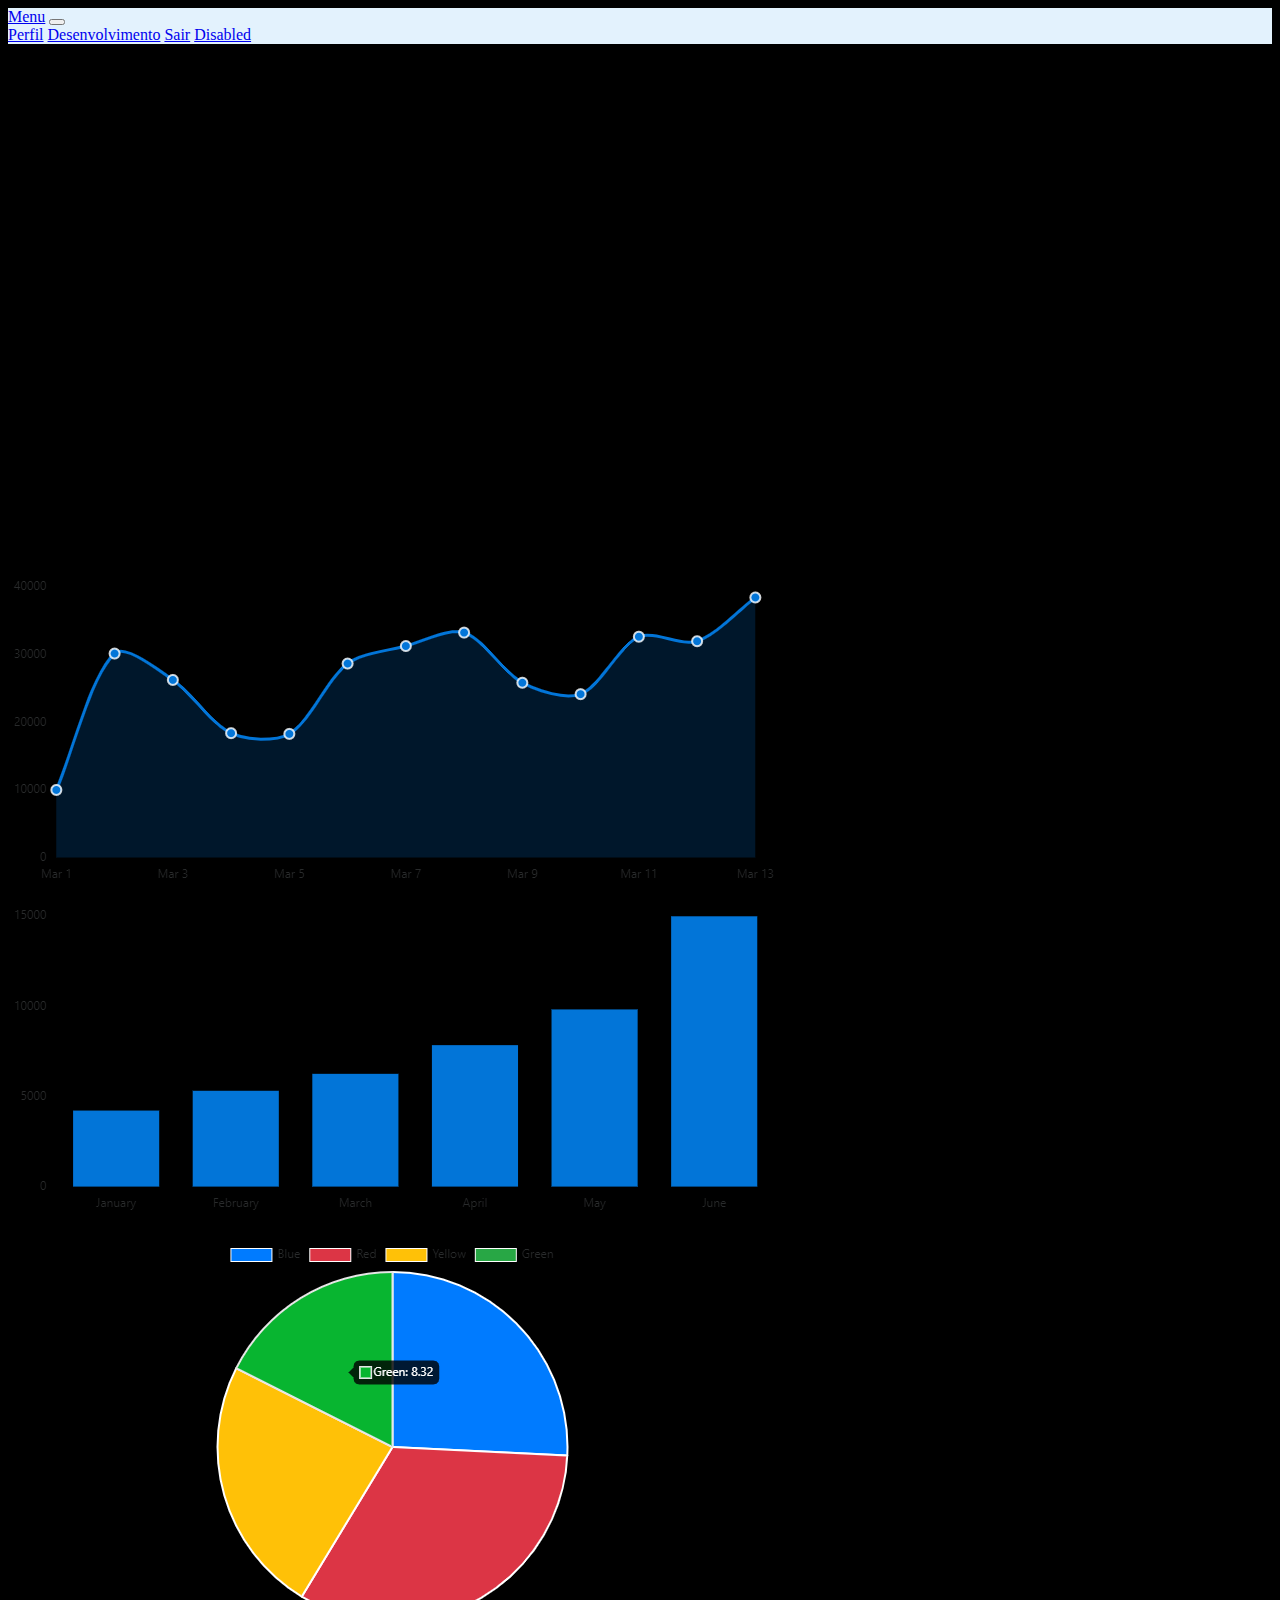
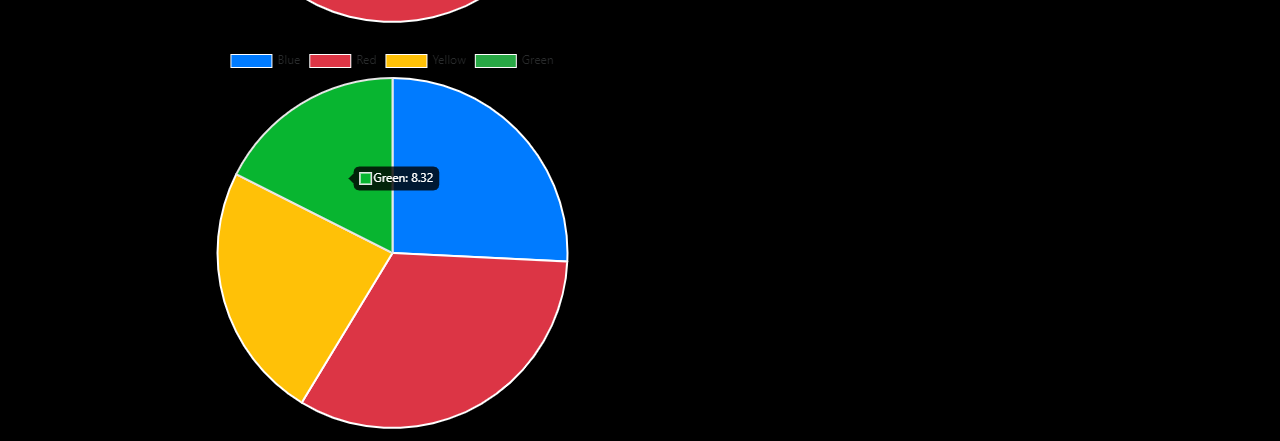
<file: main.html>
<!doctype html>
<html lang="pt-br">
  <head>
    <!-- Required meta tags -->
    <meta charset="utf-8">
    <meta name="viewport" content="width=device-width, initial-scale=1">

    <!-- Bootstrap CSS -->
    <link href="https://cdn.jsdelivr.net/npm/bootstrap@5.0.1/dist/css/bootstrap.min.css" rel="stylesheet" integrity="sha384-+0n0xVW2eSR5OomGNYDnhzAbDsOXxcvSN1TPprVMTNDbiYZCxYbOOl7+AMvyTG2x" crossorigin="anonymous">
    <link rel="stylesheet" href="/index.css">

    <title>Vivaz</title>
  </head>
  <body class="p-3 mb-2 bg-info text-white">
  
  

   
   


<nav class="navbar navbar-light" style="background-color: #e3f2fd; ">
 
  <div class="container-fluid ">
    <a class="navbar-brand" href="#">Menu</a>
    <button class="navbar-toggler" type="button" data-bs-toggle="collapse" data-bs-target="#navbarNavAltMarkup" aria-controls="navbarNavAltMarkup" aria-expanded="false" aria-label="Toggle navigation">
      <span class="navbar-toggler-icon"></span>
    </button>
    <div class="collapse navbar-collapse" id="navbarNavAltMarkup">
      <div class="navbar-nav">
        <a class="nav-link active" aria-current="page" href="./perfil.html">Perfil</a>
        <a class="nav-link" href="./emDesenvolvimentoNavbar.html">Desenvolvimento</a>
        <a class="nav-link" href="./index.html">Sair</a>
        <a class="nav-link disabled" href="#" tabindex="-1" aria-disabled="true">Disabled</a>
      </div>
    </div>
  </div>


</nav>


 <main>
                    <div class="container-fluid px-4">


                        <h1 class="mt-4 text-center">Dashboard</h1>
                        <ol class="breadcrumb mb-4">
                           
                        </ol>
                        <div class="row">
                            <div class="col-xl-3 col-md-6 " >
                                <div class="card bg-primary text-white mb-4">
                                    <div class="card-body text-center"> Estado</div>
                                    <a class="small text-white stretched-link" href="./main.html"></a>
                                    <div class="card-footer d-flex align-items-center justify-content-between">
                                        
                                        <div class="small text-white"><i class="fas fa-angle-right"></i></div>
                                    </div>
                                </div>
                            </div>
                            <div class="col-xl-3 col-md-6">
                                <div class="card bg-warning text-white mb-4">
                                    <div class="card-body text-center">Exercícios e dietas</div>
                                    <a class="small text-white stretched-link" href="./exercicioEDieta.html"></a>
                                    <div class="card-footer d-flex align-items-center justify-content-between">
                                       
                                        <div class="small text-white"><i class="fas fa-angle-right"></i></div>
                                    </div>
                                </div>
                            </div>
                            <div class="col-xl-3 col-md-6">
                                <div class="card bg-success text-white mb-4">
                                    <div class="card-body text-center">Sono e bem estar</div>
                                     <a class="small text-white stretched-link" href="./sonoEBemEstar.html"></a>
                                    <div class="card-footer d-flex align-items-center justify-content-between">
                                        
                                        <div class="small text-white"><i class="fas fa-angle-right"></i></div>
                                    </div>
                                </div>
                            </div>
                            <div class="col-xl-3 col-md-6">
                                <div class="card bg-danger text-white mb-4">
                                    <div class="card-body text-center">Ciclo</div>
                                     <a class="small text-white stretched-link" href="./ciclo.html"></a>
                                    <div class="card-footer d-flex align-items-center justify-content-between">
                                       
                                        <div class="small text-white"><i class="fas fa-angle-right"></i></div>
                                    </div>
                                </div>
                            </div>
                        </div>
              

                          <h3 class="mt-4 text-center text-white">Objetivos</h3>
                          <br>
                        <div class="progress">
                          <div class="progress-bar progress-bar-striped  bg-warning progress-bar-animated" role="progressbar" style="width: 50%;" aria-valuenow="50" aria-valuemin="0" aria-valuemax="100"  >50%</div>
                           <p class="text-black-50"> Alimentação<p>
                        </div>
                        <div class="progress">
                        <div class="progress-bar progress-bar-striped bg-success progress-bar-animated" role="progressbar" style="width: 65%;" aria-valuenow="25" aria-valuemin="0" aria-valuemax="100">65%</div>
                         <p class="text-black-50"> Exercícios<p>
                        </div>
                          <div class="progress">
                        <div class="progress-bar progress-bar-striped bg-secondary progress-bar-animated" role="progressbar" style="width: 15%;" aria-valuenow="25" aria-valuemin="0" aria-valuemax="100">15%</div>
                         <p class="text-black-50"> Sono<p>
                        </div>
                          <div class="progress">
                        <div class="progress-bar progress-bar-striped progress-bar-animated" role="progressbar" style="width: 80%;" aria-valuenow="25" aria-valuemin="0" aria-valuemax="100">80%</div>
                         <p class="text-black-50"> Água<p>
                        </div>
                        <br>
 


                        <div class="row">
                            <div class="col-xl-6">
                                <div class="card mb-4">
                                    <div class="card-header text-info text-center">
                                        <i class="fas fa-chart-area me-1 "></i>
                                        Exercícios
                                    </div>
                                    <div class="card-body"> <img src="./download (1).png" class="img-fluid ${3|rounded-top,rounded-right,rounded-bottom,rounded-left,rounded-circle,|}" alt=""><canvas id="myAreaChart" width="100%" height="40"></canvas></div>
                                </div>
                            </div>
                            <div class="col-xl-6 text-info">
                                <div class="card mb-4">
                                    <div class="card-header text-info text-center">
                                        <i class="fas fa-chart-bar me-1"></i>
                                        Meta de sono
                                    </div>
                                    <div class="card-body"> <img src="./download (2).png" class="img-fluid ${3|rounded-top,rounded-right,rounded-bottom,rounded-left,rounded-circle,|} " alt=""><canvas id="myBarChart" width="100%" height="40"></canvas></div>
                                </div>
                            </div>
                        </div>

                        <div class="row">
                            <div class="col-xl-6">
                                <div class="card mb-4">
                                    <div class="card-header text-info text-center">
                                        <i class="fas fa-chart-area me-1 "></i>
                                        Dieta
                                    </div>
                                    <div class="card-body"> <img src="./download (3).png" class="img-fluid ${3|rounded-top,rounded-right,rounded-bottom,rounded-left,rounded-circle,|}" alt=""><canvas id="myAreaChart" width="100%" height="40"></canvas></div>
                                </div>
                            </div>
                            <div class="col-xl-6 text-info">
                                <div class="card mb-4">
                                    <div class="card-header text-info text-center">
                                        <i class="fas fa-chart-bar me-1"></i>
                                        Ciclo
                                    </div>
                                    <div class="card-body"> <img src="./download (3).png" class="img-fluid ${3|rounded-top,rounded-right,rounded-bottom,rounded-left,rounded-circle,|} " alt=""><canvas id="myBarChart" width="100%" height="40"></canvas></div>
                                   
                                </div>
                            </div>
                        </div>

            


                </main>
            

    <!-- Optional JavaScript; choose one of the two! -->

    <!-- Option 1: Bootstrap Bundle with Popper -->
    <script src="https://cdn.jsdelivr.net/npm/bootstrap@5.0.1/dist/js/bootstrap.bundle.min.js" integrity="sha384-gtEjrD/SeCtmISkJkNUaaKMoLD0//ElJ19smozuHV6z3Iehds+3Ulb9Bn9Plx0x4" crossorigin="anonymous"></script>

    <!-- Option 2: Separate Popper and Bootstrap JS -->
    <!--
    <script src="https://cdn.jsdelivr.net/npm/@popperjs/core@2.9.2/dist/umd/popper.min.js" integrity="sha384-IQsoLXl5PILFhosVNubq5LC7Qb9DXgDA9i+tQ8Zj3iwWAwPtgFTxbJ8NT4GN1R8p" crossorigin="anonymous"></script>
    <script src="https://cdn.jsdelivr.net/npm/bootstrap@5.0.1/dist/js/bootstrap.min.js" integrity="sha384-Atwg2Pkwv9vp0ygtn1JAojH0nYbwNJLPhwyoVbhoPwBhjQPR5VtM2+xf0Uwh9KtT" crossorigin="anonymous"></script>
    -->
  </body>
</html>
</file>
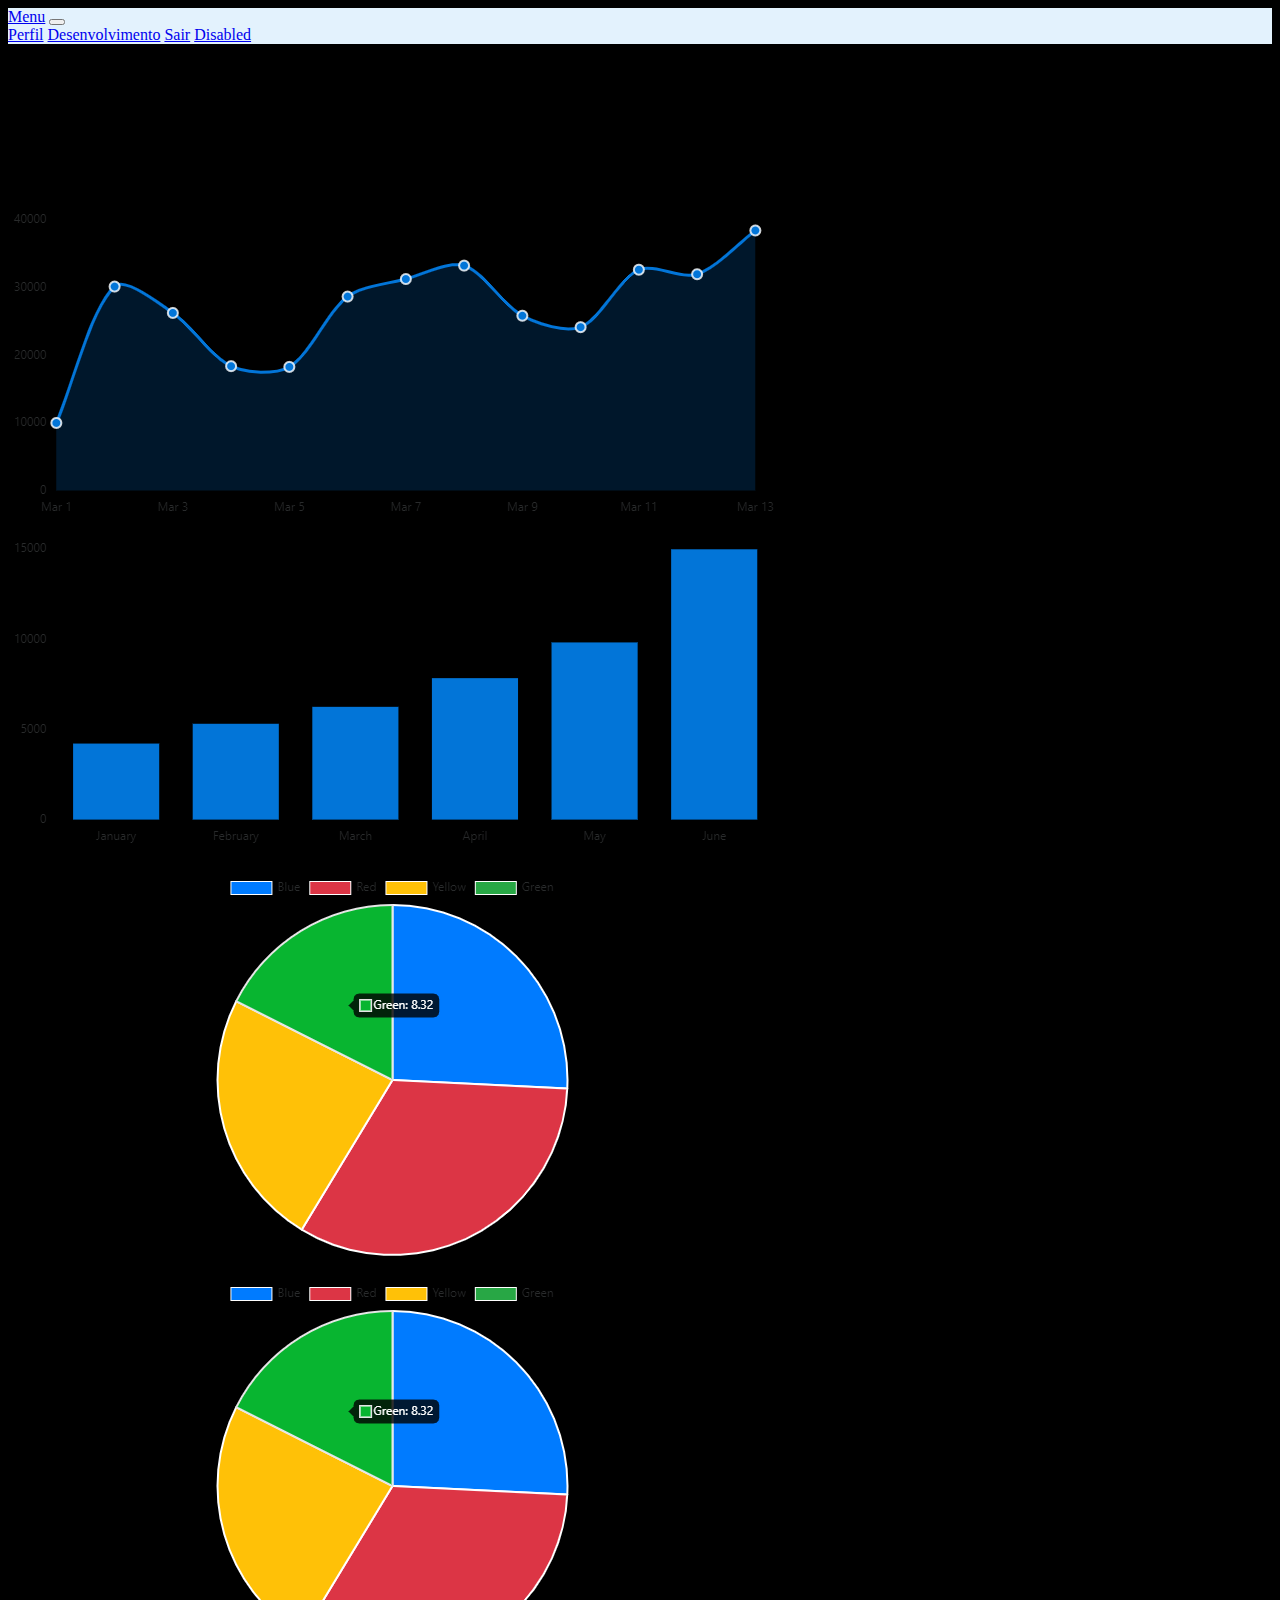
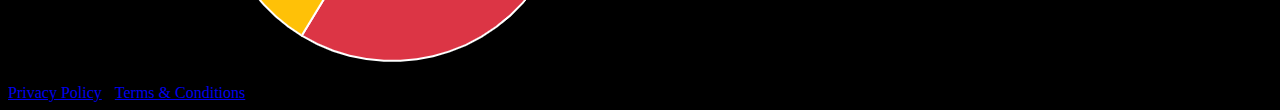
<file: sonoEBemEstar.html>
<!doctype html>
<html lang="pt-br">
  <head>
    <!-- Required meta tags -->
    <meta charset="utf-8">
    <meta name="viewport" content="width=device-width, initial-scale=1">

    <!-- Bootstrap CSS -->
    <link href="https://cdn.jsdelivr.net/npm/bootstrap@5.0.1/dist/css/bootstrap.min.css" rel="stylesheet" integrity="sha384-+0n0xVW2eSR5OomGNYDnhzAbDsOXxcvSN1TPprVMTNDbiYZCxYbOOl7+AMvyTG2x" crossorigin="anonymous">
    <link rel="stylesheet" href="/index.css">

    <title>Vivaz</title>
  </head>
  <body class="p-3 mb-2 bg-info text-white">
  
  

   
   


<nav class="navbar navbar-light" style="background-color: #e3f2fd; ">
 
  <div class="container-fluid ">
    <a class="navbar-brand" href="#">Menu</a>
    <button class="navbar-toggler" type="button" data-bs-toggle="collapse" data-bs-target="#navbarNavAltMarkup" aria-controls="navbarNavAltMarkup" aria-expanded="false" aria-label="Toggle navigation">
      <span class="navbar-toggler-icon"></span>
    </button>
    <div class="collapse navbar-collapse" id="navbarNavAltMarkup">
      <div class="navbar-nav">
        <a class="nav-link active" aria-current="page" href="./perfil.html">Perfil</a>
        <a class="nav-link" href="./emDesenvolvimentoNavbar.html">Desenvolvimento</a>
        <a class="nav-link" href="./index.html">Sair</a>
        <a class="nav-link disabled" href="#" tabindex="-1" aria-disabled="true">Disabled</a>
      </div>
    </div>
  </div>


</nav>


 <main>
                    <div class="container-fluid px-4">
                        <h1 class="mt-4 text-center">Sono e bem estar</h1>
                        <ol class="breadcrumb mb-4">
                           
                        </ol>
                        <div class="row">
                            <div class="col-xl-3 col-md-6 " >
                                <div class="card bg-primary text-white mb-4">
                                    <div class="card-body"> Estado</div>
                                    <a class="small text-white stretched-link" href="./main.html"></a>
                                    <div class="card-footer d-flex align-items-center justify-content-between">
                                        
                                        <div class="small text-white"><i class="fas fa-angle-right"></i></div>
                                    </div>
                                </div>
                            </div>
                            <div class="col-xl-3 col-md-6">
                                <div class="card bg-warning text-white mb-4">
                                    <div class="card-body">Exercícios e dietas</div>
                                    <a class="small text-white stretched-link" href="./index.html"></a>
                                    <div class="card-footer d-flex align-items-center justify-content-between">
                                       
                                        <div class="small text-white"><i class="fas fa-angle-right"></i></div>
                                    </div>
                                </div>
                            </div>
                            <div class="col-xl-3 col-md-6">
                                <div class="card bg-success text-white mb-4">
                                    <div class="card-body">Sono e bem estar</div>
                                    <div class="card-footer d-flex align-items-center justify-content-between">
                                        
                                        <div class="small text-white"><i class="fas fa-angle-right"></i></div>
                                    </div>
                                </div>
                            </div>
                            <div class="col-xl-3 col-md-6">
                                <div class="card bg-danger text-white mb-4">
                                    <div class="card-body">Ciclo</div>
                                    <div class="card-footer d-flex align-items-center justify-content-between">
                                       
                                        <div class="small text-white"><i class="fas fa-angle-right"></i></div>
                                    </div>
                                </div>
                            </div>
                        </div>
                        <div class="row">
                            <div class="col-xl-6">
                                <div class="card mb-4">
                                    <div class="card-header text-info text-center">
                                        <i class="fas fa-chart-area me-1 "></i>
                                        Exercícios
                                    </div>
                                    <div class="card-body"> <img src="./download (1).png" class="img-fluid ${3|rounded-top,rounded-right,rounded-bottom,rounded-left,rounded-circle,|}" alt=""><canvas id="myAreaChart" width="100%" height="40"></canvas></div>
                                </div>
                            </div>
                            <div class="col-xl-6 text-info">
                                <div class="card mb-4">
                                    <div class="card-header text-info text-center">
                                        <i class="fas fa-chart-bar me-1"></i>
                                        Meta de sono
                                    </div>
                                    <div class="card-body"> <img src="./download (2).png" class="img-fluid ${3|rounded-top,rounded-right,rounded-bottom,rounded-left,rounded-circle,|} " alt=""><canvas id="myBarChart" width="100%" height="40"></canvas></div>
                                </div>
                            </div>
                        </div>

                        <div class="row">
                            <div class="col-xl-6">
                                <div class="card mb-4">
                                    <div class="card-header text-info text-center">
                                        <i class="fas fa-chart-area me-1 "></i>
                                        Dieta
                                    </div>
                                    <div class="card-body"> <img src="./download (3).png" class="img-fluid ${3|rounded-top,rounded-right,rounded-bottom,rounded-left,rounded-circle,|}" alt=""><canvas id="myAreaChart" width="100%" height="40"></canvas></div>
                                </div>
                            </div>
                            <div class="col-xl-6 text-info">
                                <div class="card mb-4">
                                    <div class="card-header text-info text-center">
                                        <i class="fas fa-chart-bar me-1"></i>
                                        Ciclo
                                    </div>
                                    <div class="card-body"> <img src="./download (3).png" class="img-fluid ${3|rounded-top,rounded-right,rounded-bottom,rounded-left,rounded-circle,|} " alt=""><canvas id="myBarChart" width="100%" height="40"></canvas></div>
                                </div>
                            </div>
                        </div>
                    



                </main>
                <footer class="py-4 bg-light mt-auto">
                    <div class="container-fluid px-4">
                        <div class="d-flex align-items-center justify-content-between small">
                            <div class="text-muted">Copyright &copy; Your Website 2021</div>
                            <div>
                                <a href="#">Privacy Policy</a>
                                &middot;
                                <a href="#">Terms &amp; Conditions</a>
                            </div>
                        </div>
                    </div>
                </footer>


    <!-- Optional JavaScript; choose one of the two! -->

    <!-- Option 1: Bootstrap Bundle with Popper -->
    <script src="https://cdn.jsdelivr.net/npm/bootstrap@5.0.1/dist/js/bootstrap.bundle.min.js" integrity="sha384-gtEjrD/SeCtmISkJkNUaaKMoLD0//ElJ19smozuHV6z3Iehds+3Ulb9Bn9Plx0x4" crossorigin="anonymous"></script>

    <!-- Option 2: Separate Popper and Bootstrap JS -->
    <!--
    <script src="https://cdn.jsdelivr.net/npm/@popperjs/core@2.9.2/dist/umd/popper.min.js" integrity="sha384-IQsoLXl5PILFhosVNubq5LC7Qb9DXgDA9i+tQ8Zj3iwWAwPtgFTxbJ8NT4GN1R8p" crossorigin="anonymous"></script>
    <script src="https://cdn.jsdelivr.net/npm/bootstrap@5.0.1/dist/js/bootstrap.min.js" integrity="sha384-Atwg2Pkwv9vp0ygtn1JAojH0nYbwNJLPhwyoVbhoPwBhjQPR5VtM2+xf0Uwh9KtT" crossorigin="anonymous"></script>
    -->
  </body>
</html>
</file>
<file: index.css>
body {
    background: black;
}

.rounded mx-auto d-block {
    padding-top: 10%;
}
</file>
